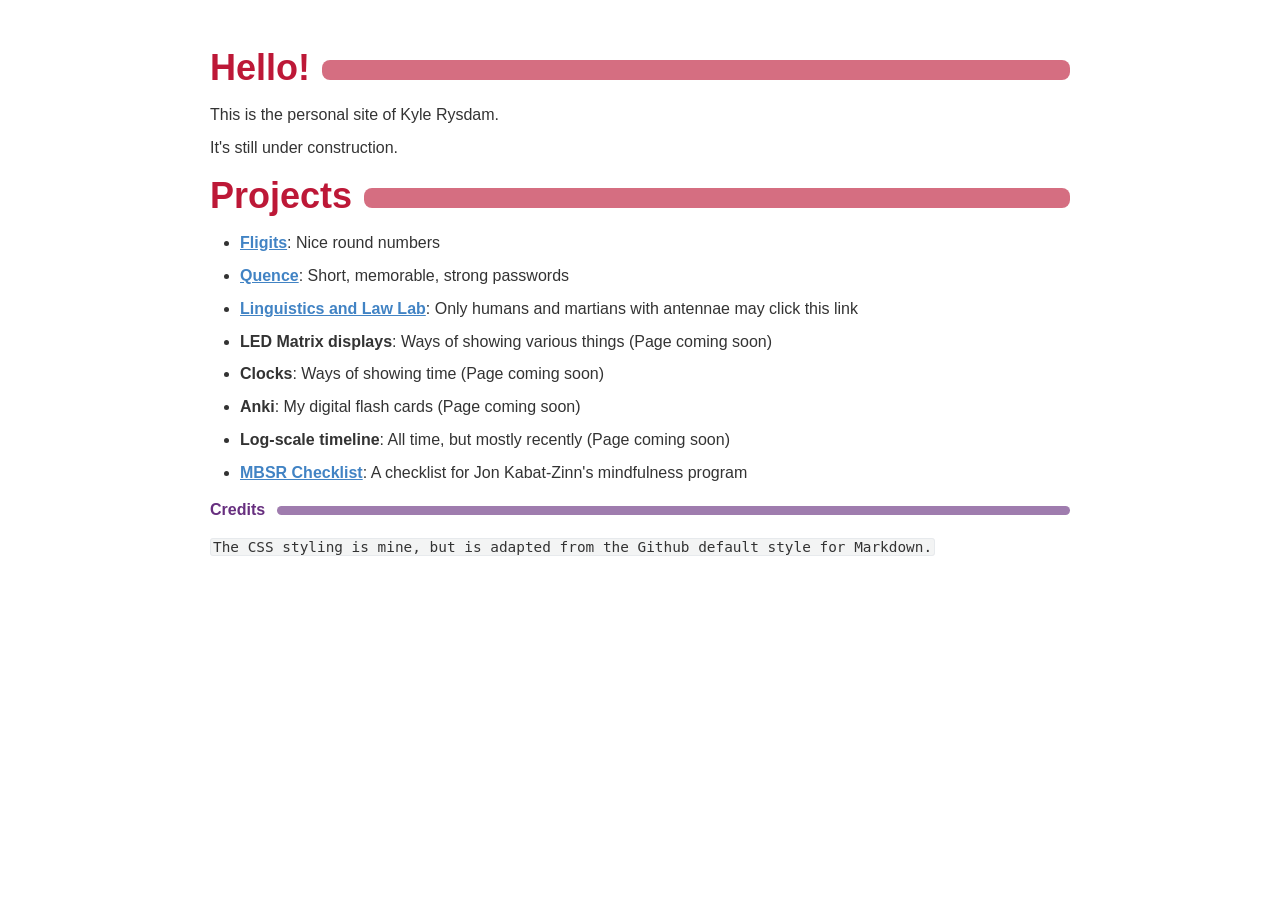
<file: index.html>
<!doctype html>
<html>

<head>
    <meta charset='UTF-8'>
    <meta name='viewport' content='width=device-width initial-scale=1'>

    <link rel="stylesheet" href="style.css">

    <title>Kyle Rysdam</title>
</head>

<body>
    <h1 id='hello'><span>Hello!</span></h1>
    <p><span>This is the personal site of Kyle Rysdam.</span></p>
    <p><span>It&#39;s still under construction.</span></p>
    <h1 id='projects'><span>Projects</span></h1>
    <ul>
        <li>
            <p><strong><a href="fligits/">Fligits</a></strong><span>: Nice round numbers</span></p>
        </li>
        <li>
            <p><strong><a href="https://github.com/krysdam/quence">Quence</a></strong><span>: Short, memorable,
                    strong passwords</span></p>
        </li>
        <li>
            <p><strong><a href="linglawlab/">Linguistics and Law Lab</a></strong><span>: Only humans and martians with
                    antennae may click this link</span></p>
        </li>
        <li>
            <p><strong><span>LED Matrix displays</span></strong><span>: Ways of showing various things (Page
                    coming soon)</span></p>
        </li>
        <li>
            <p><strong><span>Clocks</span></strong><span>: Ways of showing time (Page coming soon)</span></p>
        </li>
        <li>
            <p><strong><span>Anki</span></strong><span>: My digital flash cards (Page coming soon)</span></p>
        </li>
        <li>
            <p><strong><span>Log-scale timeline</span></strong><span>: All time, but mostly recently (Page
                    coming soon)</span></p>
        </li>
        <li>
            <p><strong><a href=" mbsr/">MBSR Checklist</a></strong><span>: A checklist for Jon
                    Kabat-Zinn&#39;s
                    mindfulness program</span></p>
        </li>
    </ul>
    <h6 id='credits'><span>Credits</span></h6>
    <p><code>The CSS styling is mine, but is adapted from the Github default style for Markdown.</code>
    </p>
</body>

</html>
</file>
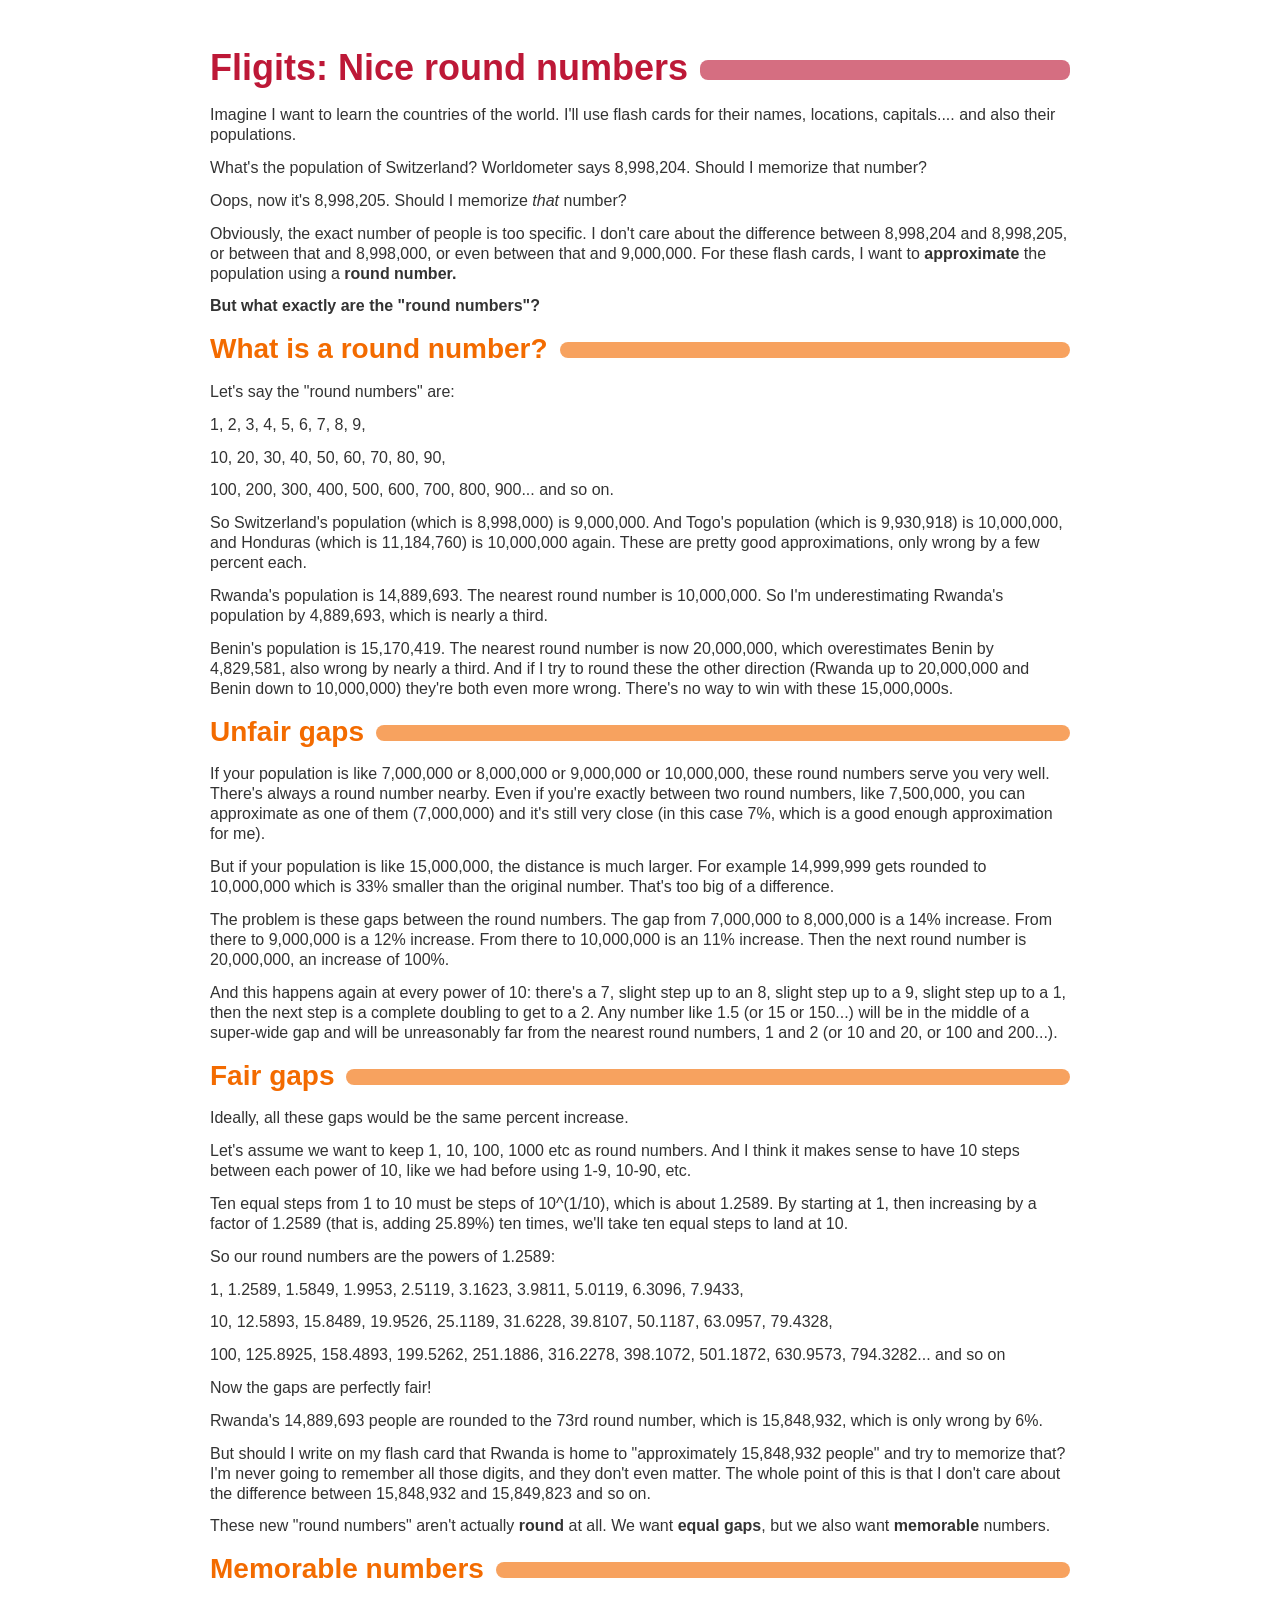
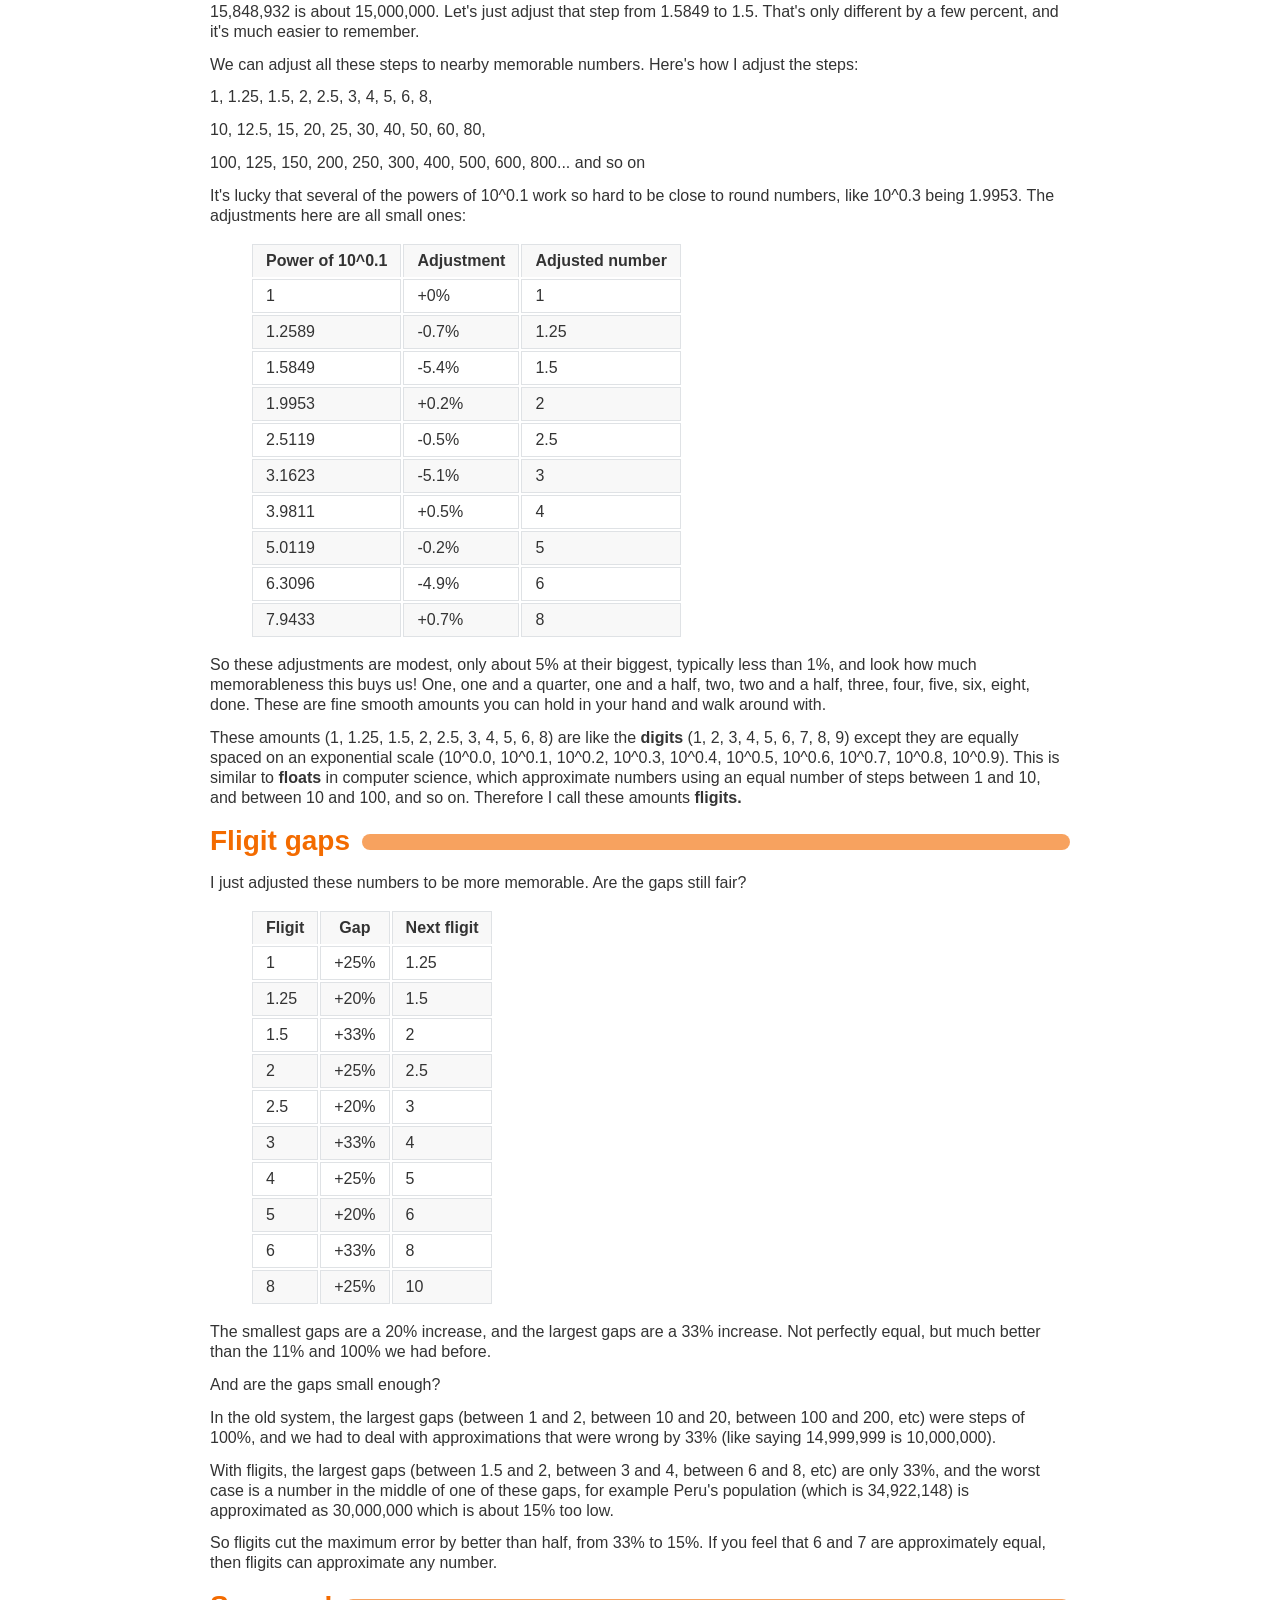
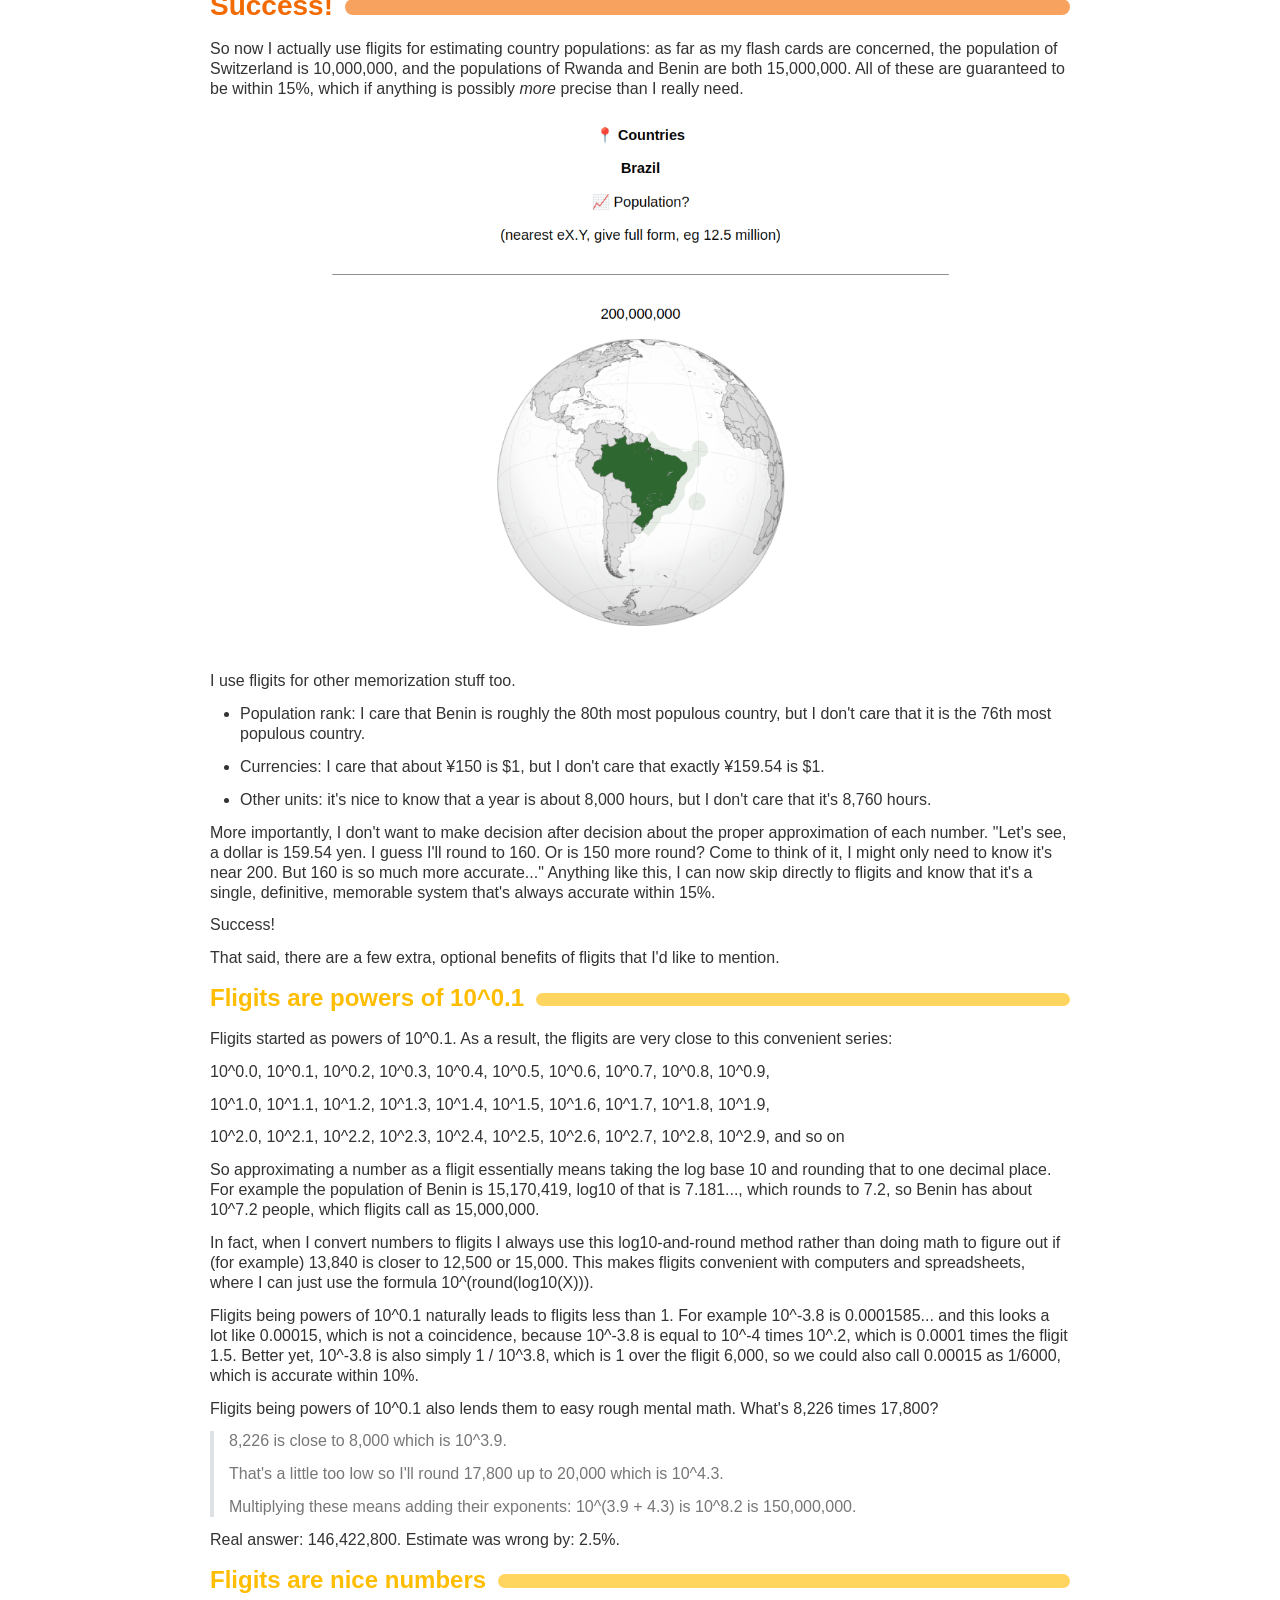
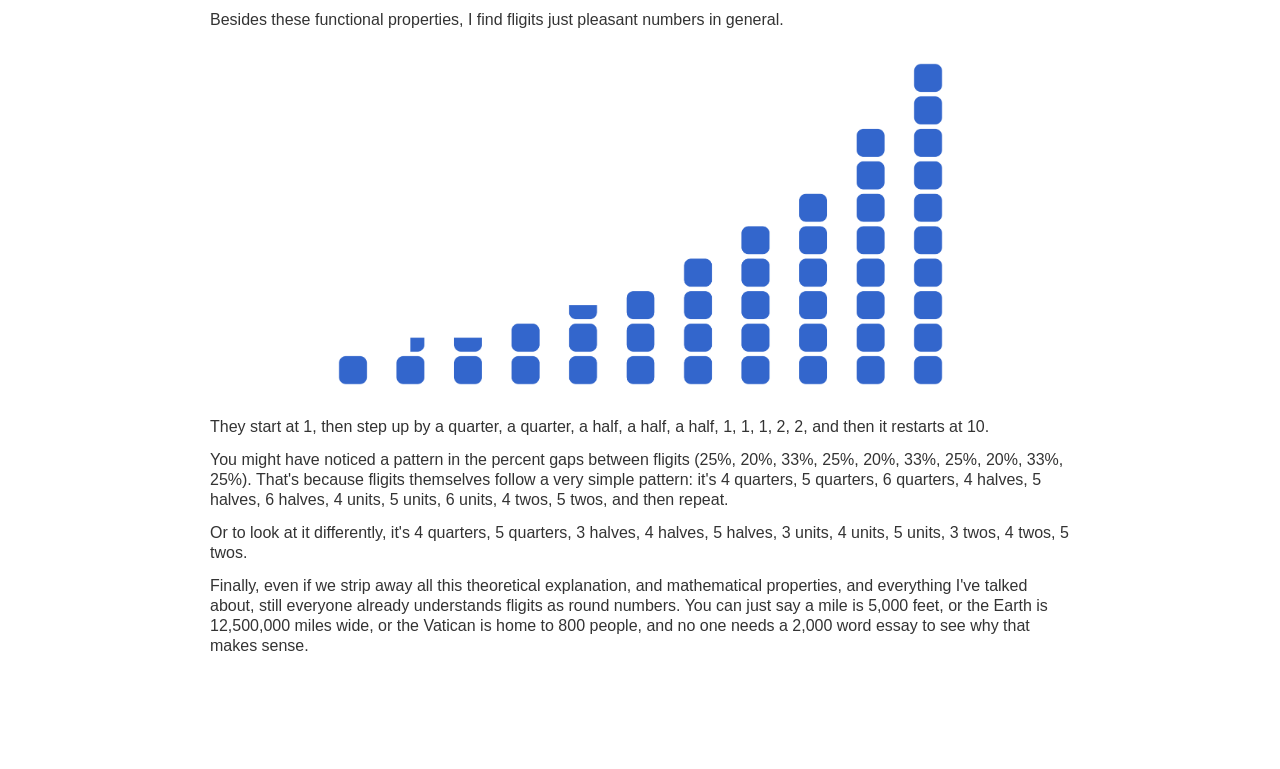
<file: fligits/index.html>
<!doctype html>
<html>

<head>
    <meta charset='UTF-8'>
    <meta name='viewport' content='width=device-width initial-scale=1'>

    <link rel="stylesheet" href="../style.css">

    <title>Fligits</title>
</head>

<body>
    <h1 id='fligits-nice-round-numbers'><span>Fligits: Nice round numbers</span></h1>
    <p><span>Imagine I want to learn the countries of the world. I&#39;ll use flash cards for their names,
            locations, capitals.... and also their populations.</span></p>
    <p><span>What&#39;s the population of Switzerland? Worldometer says 8,998,204. Should I memorize that
            number?</span></p>
    <p><span>Oops, now it&#39;s 8,998,205. Should I memorize </span><em><span>that</span></em><span>
            number?</span></p>
    <p><span>Obviously, the exact number of people is too specific. I don&#39;t care about the difference
            between 8,998,204 and 8,998,205, or between that and 8,998,000, or even between that and 9,000,000.
            For these flash cards, I want to </span><strong><span>approximate</span></strong><span> the
            population using a </span><strong><span>round number.</span></strong></p>
    <p><strong><span>But what exactly are the &quot;round numbers&quot;?</span></strong></p>
    <h2 id='what-is-a-round-number'><span>What is a round number?</span></h2>
    <p><span>Let&#39;s say the &quot;round numbers&quot; are:</span></p>
    <p><span>1, 2, 3, 4, 5, 6, 7, 8, 9,</span></p>
    <p><span>10, 20, 30, 40, 50, 60, 70, 80, 90,</span></p>
    <p><span>100, 200, 300, 400, 500, 600, 700, 800, 900... and so on.</span></p>
    <p><span>So Switzerland&#39;s population (which is 8,998,000) is 9,000,000. And Togo&#39;s population (which
            is 9,930,918) is 10,000,000, and Honduras (which is 11,184,760) is 10,000,000 again. These are
            pretty good approximations, only wrong by a few percent each.</span></p>
    <p><span>Rwanda&#39;s population is 14,889,693. The nearest round number is 10,000,000. So I&#39;m
            underestimating Rwanda&#39;s population by 4,889,693, which is nearly a third.</span></p>
    <p><span>Benin&#39;s population is 15,170,419. The nearest round number is now 20,000,000, which
            overestimates Benin by 4,829,581, also wrong by nearly a third. And if I try to round these the
            other direction (Rwanda up to 20,000,000 and Benin down to 10,000,000) they&#39;re both even more
            wrong. There&#39;s no way to win with these 15,000,000s.</span></p>
    <h2 id='unfair-gaps'><span>Unfair gaps</span></h2>
    <p><span>If your population is like 7,000,000 or 8,000,000 or 9,000,000 or 10,000,000, these round numbers
            serve you very well. There&#39;s always a round number nearby. Even if you&#39;re exactly between
            two round numbers, like 7,500,000, you can approximate as one of them (7,000,000) and it&#39;s still
            very close (in this case 7%, which is a good enough approximation for me).</span></p>
    <p><span>But if your population is like 15,000,000, the distance is much larger. For example 14,999,999 gets
            rounded to 10,000,000 which is 33% smaller than the original number. That&#39;s too big of a
            difference.</span></p>
    <p><span>The problem is these gaps between the round numbers. The gap from 7,000,000 to 8,000,000 is a 14%
            increase. From there to 9,000,000 is a 12% increase. From there to 10,000,000 is an 11% increase.
            Then the next round number is 20,000,000, an increase of 100%.</span></p>
    <p><span>And this happens again at every power of 10: there&#39;s a 7, slight step up to an 8, slight step
            up to a 9, slight step up to a 1, then the next step is a complete doubling to get to a 2. Any
            number like 1.5 (or 15 or 150...) will be in the middle of a super-wide gap and will be unreasonably
            far from the nearest round numbers, 1 and 2 (or 10 and 20, or 100 and 200...).</span></p>
    <h2 id='fair-gaps'><span>Fair gaps</span></h2>
    <p><span>Ideally, all these gaps would be the same percent increase.</span></p>
    <p><span>Let&#39;s assume we want to keep 1, 10, 100, 1000 etc as round numbers. And I think it makes sense
            to have 10 steps between each power of 10, like we had before using 1-9, 10-90, etc.</span></p>
    <p><span>Ten equal steps from 1 to 10 must be steps of 10^(1/10), which is about 1.2589. By starting at 1,
            then increasing by a factor of 1.2589 (that is, adding 25.89%) ten times, we&#39;ll take ten equal
            steps to land at 10.</span></p>
    <p><span>So our round numbers are the powers of 1.2589:</span></p>
    <p><span>1, 1.2589, 1.5849, 1.9953, 2.5119, 3.1623, 3.9811, 5.0119, 6.3096, 7.9433,</span></p>
    <p><span>10, 12.5893, 15.8489, 19.9526, 25.1189, 31.6228, 39.8107, 50.1187, 63.0957, 79.4328,</span></p>
    <p><span>100, 125.8925, 158.4893, 199.5262, 251.1886, 316.2278, 398.1072, 501.1872, 630.9573, 794.3282...
            and so on</span></p>
    <p><span>Now the gaps are perfectly fair!</span></p>
    <p><span>Rwanda&#39;s 14,889,693 people are rounded to the 73rd round number, which is 15,848,932, which is
            only wrong by 6%.</span></p>
    <p><span>But should I write on my flash card that Rwanda is home to &quot;approximately 15,848,932
            people&quot; and try to memorize that? I&#39;m never going to remember all those digits, and they
            don&#39;t even matter. The whole point of this is that I don&#39;t care about the difference between
            15,848,932 and 15,849,823 and so on.</span></p>
    <p><span>These new &quot;round numbers&quot; aren&#39;t actually
        </span><strong><span>round</span></strong><span> at all. We want </span><strong><span>equal
                gaps</span></strong><span>, but we also want
        </span><strong><span>memorable</span></strong><span> numbers.</span></p>
    <h2 id='memorable-numbers'><span>Memorable numbers</span></h2>
    <p><span>15,848,932 is about 15,000,000. Let&#39;s just adjust that step from 1.5849 to 1.5. That&#39;s only
            different by a few percent, and it&#39;s much easier to remember.</span></p>
    <p><span>We can adjust all these steps to nearby memorable numbers. Here&#39;s how I adjust the
            steps:</span></p>
    <p><span>1, 1.25, 1.5, 2, 2.5, 3, 4, 5, 6, 8,</span></p>
    <p><span>10, 12.5, 15, 20, 25, 30, 40, 50, 60, 80,</span></p>
    <p><span>100, 125, 150, 200, 250, 300, 400, 500, 600, 800... and so on</span></p>
    <p><span>It&#39;s lucky that several of the powers of 10^0.1 work so hard to be close to round numbers, like
            10^0.3 being 1.9953. The adjustments here are all small ones:</span></p>
    <figure class='table-figure'>
        <table>
            <thead>
                <tr>
                    <th><span>Power of 10^0.1</span></th>
                    <th><span>Adjustment</span></th>
                    <th><span>Adjusted number</span></th>
                </tr>
            </thead>
            <tbody>
                <tr>
                    <td><span>1</span></td>
                    <td><span>+0%</span></td>
                    <td><span>1</span></td>
                </tr>
                <tr>
                    <td><span>1.2589</span></td>
                    <td><span>-0.7%</span></td>
                    <td><span>1.25</span></td>
                </tr>
                <tr>
                    <td><span>1.5849</span></td>
                    <td><span>-5.4%</span></td>
                    <td><span>1.5</span></td>
                </tr>
                <tr>
                    <td><span>1.9953</span></td>
                    <td><span>+0.2%</span></td>
                    <td><span>2</span></td>
                </tr>
                <tr>
                    <td><span>2.5119</span></td>
                    <td><span>-0.5%</span></td>
                    <td><span>2.5</span></td>
                </tr>
                <tr>
                    <td><span>3.1623</span></td>
                    <td><span>-5.1%</span></td>
                    <td><span>3</span></td>
                </tr>
                <tr>
                    <td><span>3.9811</span></td>
                    <td><span>+0.5%</span></td>
                    <td><span>4</span></td>
                </tr>
                <tr>
                    <td><span>5.0119</span></td>
                    <td><span>-0.2%</span></td>
                    <td><span>5</span></td>
                </tr>
                <tr>
                    <td><span>6.3096</span></td>
                    <td><span>-4.9%</span></td>
                    <td><span>6</span></td>
                </tr>
                <tr>
                    <td><span>7.9433</span></td>
                    <td><span>+0.7%</span></td>
                    <td><span>8</span></td>
                </tr>
            </tbody>
        </table>
    </figure>
    <p><span>So these adjustments are modest, only about 5% at their biggest, typically less than 1%, and look
            how much memorableness this buys us! One, one and a quarter, one and a half, two, two and a half,
            three, four, five, six, eight, done. These are fine smooth amounts you can hold in your hand and
            walk around with.</span></p>
    <p><span>These amounts (1, 1.25, 1.5, 2, 2.5, 3, 4, 5, 6, 8) are like the
        </span><strong><span>digits</span></strong><span> (1, 2, 3, 4, 5, 6, 7, 8, 9) except they are equally
            spaced on an exponential scale (10^0.0, 10^0.1, 10^0.2, 10^0.3, 10^0.4, 10^0.5, 10^0.6, 10^0.7,
            10^0.8, 10^0.9). This is similar to </span><strong><span>floats</span></strong><span> in computer
            science, which approximate numbers using an equal number of steps between 1 and 10, and between 10
            and 100, and so on. Therefore I call these amounts </span><strong><span>fligits.</span></strong></p>
    <h2 id='fligit-gaps'><span>Fligit gaps</span></h2>
    <p><span>I just adjusted these numbers to be more memorable. Are the gaps still fair?</span></p>
    <figure class='table-figure'>
        <table>
            <thead>
                <tr>
                    <th><span>Fligit</span></th>
                    <th><span>Gap</span></th>
                    <th><span>Next fligit</span></th>
                </tr>
            </thead>
            <tbody>
                <tr>
                    <td><span>1</span></td>
                    <td><span>+25%</span></td>
                    <td><span>1.25</span></td>
                </tr>
                <tr>
                    <td><span>1.25</span></td>
                    <td><span>+20%</span></td>
                    <td><span>1.5</span></td>
                </tr>
                <tr>
                    <td><span>1.5</span></td>
                    <td><span>+33%</span></td>
                    <td><span>2</span></td>
                </tr>
                <tr>
                    <td><span>2</span></td>
                    <td><span>+25%</span></td>
                    <td><span>2.5</span></td>
                </tr>
                <tr>
                    <td><span>2.5</span></td>
                    <td><span>+20%</span></td>
                    <td><span>3</span></td>
                </tr>
                <tr>
                    <td><span>3</span></td>
                    <td><span>+33%</span></td>
                    <td><span>4</span></td>
                </tr>
                <tr>
                    <td><span>4</span></td>
                    <td><span>+25%</span></td>
                    <td><span>5</span></td>
                </tr>
                <tr>
                    <td><span>5</span></td>
                    <td><span>+20%</span></td>
                    <td><span>6</span></td>
                </tr>
                <tr>
                    <td><span>6</span></td>
                    <td><span>+33%</span></td>
                    <td><span>8</span></td>
                </tr>
                <tr>
                    <td><span>8</span></td>
                    <td><span>+25%</span></td>
                    <td><span>10</span></td>
                </tr>
            </tbody>
        </table>
    </figure>
    <p><span>The smallest gaps are a 20% increase, and the largest gaps are a 33% increase. Not perfectly equal,
            but much better than the 11% and 100% we had before.</span></p>
    <p><span>And are the gaps small enough?</span></p>
    <p><span>In the old system, the largest gaps (between 1 and 2, between 10 and 20, between 100 and 200, etc)
            were steps of 100%, and we had to deal with approximations that were wrong by 33% (like saying
            14,999,999 is 10,000,000).</span></p>
    <p><span>With fligits, the largest gaps (between 1.5 and 2, between 3 and 4, between 6 and 8, etc) are only
            33%, and the worst case is a number in the middle of one of these gaps, for example Peru&#39;s
            population (which is 34,922,148) is approximated as 30,000,000 which is about 15% too low.</span>
    </p>
    <p><span>So fligits cut the maximum error by better than half, from 33% to 15%. If you feel that 6 and 7 are
            approximately equal, then fligits can approximate any number.</span></p>
    <h2 id='success'><span>Success!</span></h2>
    <p><span>So now I actually use fligits for estimating country populations: as far as my flash cards are
            concerned, the population of Switzerland is 10,000,000, and the populations of Rwanda and Benin are
            both 15,000,000. All of these are guaranteed to be within 15%, which if anything is possibly
        </span><em><span>more</span></em><span> precise than I really need.</span></p>
    <p><img src="anki-card-with-fligit.png"
            alt="An Anki flash card showing that Brazil has a population of 200,000,000." /></p>
    <p><span>I use fligits for other memorization stuff too.</span></p>
    <ul>
        <li>
            <p><span>Population rank: I care that Benin is roughly the 80th most populous country, but I
                    don&#39;t care that it is the 76th most populous country.</span></p>
        </li>
        <li>
            <p><span>Currencies: I care that about ¥150 is $1, but I don&#39;t care that exactly ¥159.54 is
                    $1.</span></p>
        </li>
        <li>
            <p><span>Other units: it&#39;s nice to know that a year is about 8,000 hours, but I don&#39;t care
                    that it&#39;s 8,760 hours.</span></p>
        </li>
    </ul>
    <p><span>More importantly, I don&#39;t want to make decision after decision about the proper approximation
            of each number. &quot;Let&#39;s see, a dollar is 159.54 yen. I guess I&#39;ll round to 160. Or is
            150 more round? Come to think of it, I might only need to know it&#39;s near 200. But 160 is so much
            more accurate...&quot; Anything like this, I can now skip directly to fligits and know that it&#39;s
            a single, definitive, memorable system that&#39;s always accurate within 15%.</span></p>
    <p><span>Success!</span></p>
    <p><span>That said, there are a few extra, optional benefits of fligits that I&#39;d like to mention.</span>
    </p>
    <h3 id='fligits-are-powers-of-10^01'><span>Fligits are powers of 10^0.1</span></h3>
    <p><span>Fligits started as powers of 10^0.1. As a result, the fligits are very close to this convenient
            series:</span></p>
    <p><span>10^0.0, 10^0.1, 10^0.2, 10^0.3, 10^0.4, 10^0.5, 10^0.6, 10^0.7, 10^0.8, 10^0.9,</span></p>
    <p><span>10^1.0, 10^1.1, 10^1.2, 10^1.3, 10^1.4, 10^1.5, 10^1.6, 10^1.7, 10^1.8, 10^1.9,</span></p>
    <p><span>10^2.0, 10^2.1, 10^2.2, 10^2.3, 10^2.4, 10^2.5, 10^2.6, 10^2.7, 10^2.8, 10^2.9, and so on</span>
    </p>
    <p><span>So approximating a number as a fligit essentially means taking the log base 10 and rounding that to
            one decimal place. For example the population of Benin is 15,170,419, log10 of that is 7.181...,
            which rounds to 7.2, so Benin has about 10^7.2 people, which fligits call as 15,000,000.</span></p>
    <p><span>In fact, when I convert numbers to fligits I always use this log10-and-round method rather than
            doing math to figure out if (for example) 13,840 is closer to 12,500 or 15,000. This makes fligits
            convenient with computers and spreadsheets, where I can just use the formula
            10^(round(log10(X))).</span></p>
    <p><span>Fligits being powers of 10^0.1 naturally leads to fligits less than 1. For example 10^-3.8 is
            0.0001585... and this looks a lot like 0.00015, which is not a coincidence, because 10^-3.8 is equal
            to 10^-4 times 10^.2, which is 0.0001 times the fligit 1.5. Better yet, 10^-3.8 is also simply 1 /
            10^3.8, which is 1 over the fligit 6,000, so we could also call 0.00015 as 1/6000, which is accurate
            within 10%.</span></p>
    <p><span>Fligits being powers of 10^0.1 also lends them to easy rough mental math. What&#39;s 8,226 times
            17,800?</span></p>
    <blockquote>
        <p><span>8,226 is close to 8,000 which is 10^3.9.</span></p>
        <p><span>That&#39;s a little too low so I&#39;ll round 17,800 up to 20,000 which is 10^4.3.</span></p>
        <p><span>Multiplying these means adding their exponents: 10^(3.9 + 4.3) is 10^8.2 is 150,000,000.</span>
        </p>
    </blockquote>
    <p><span>Real answer: 146,422,800. Estimate was wrong by: 2.5%.</span></p>
    <h3 id='fligits-are-nice-numbers'><span>Fligits are nice numbers</span></h3>
    <p><span>Besides these functional properties, I find fligits just pleasant numbers in general.</span></p>
    <p><img src="fligit-graph.png"
            alt="A bar graph of the fligits 1 through 10, each fligit divided into unit blocks, showing a nice sloped progression." />
    </p>
    <p><span>They start at 1, then step up by a quarter, a quarter, a half, a half, a half, 1, 1, 1, 2, 2, and
            then it restarts at 10.</span></p>
    <p><span>You might have noticed a pattern in the percent gaps between fligits (25%, 20%, 33%, 25%, 20%, 33%,
            25%, 20%, 33%, 25%). That&#39;s because fligits themselves follow a very simple pattern: it&#39;s 4
            quarters, 5 quarters, 6 quarters, 4 halves, 5 halves, 6 halves, 4 units, 5 units, 6 units, 4 twos, 5
            twos, and then repeat.</span></p>
    <p><span>Or to look at it differently, it&#39;s 4 quarters, 5 quarters, 3 halves, 4 halves, 5 halves, 3
            units, 4 units, 5 units, 3 twos, 4 twos, 5 twos.</span></p>
    <p><span>Finally, even if we strip away all this theoretical explanation, and mathematical properties, and
            everything I&#39;ve talked about, still everyone already understands fligits as round numbers. You
            can just say a mile is 5,000 feet, or the Earth is 12,500,000 miles wide, or the Vatican is home to
            800 people, and no one needs a 2,000 word essay to see why that makes sense.</span></p>
</body>

</html>
</file>
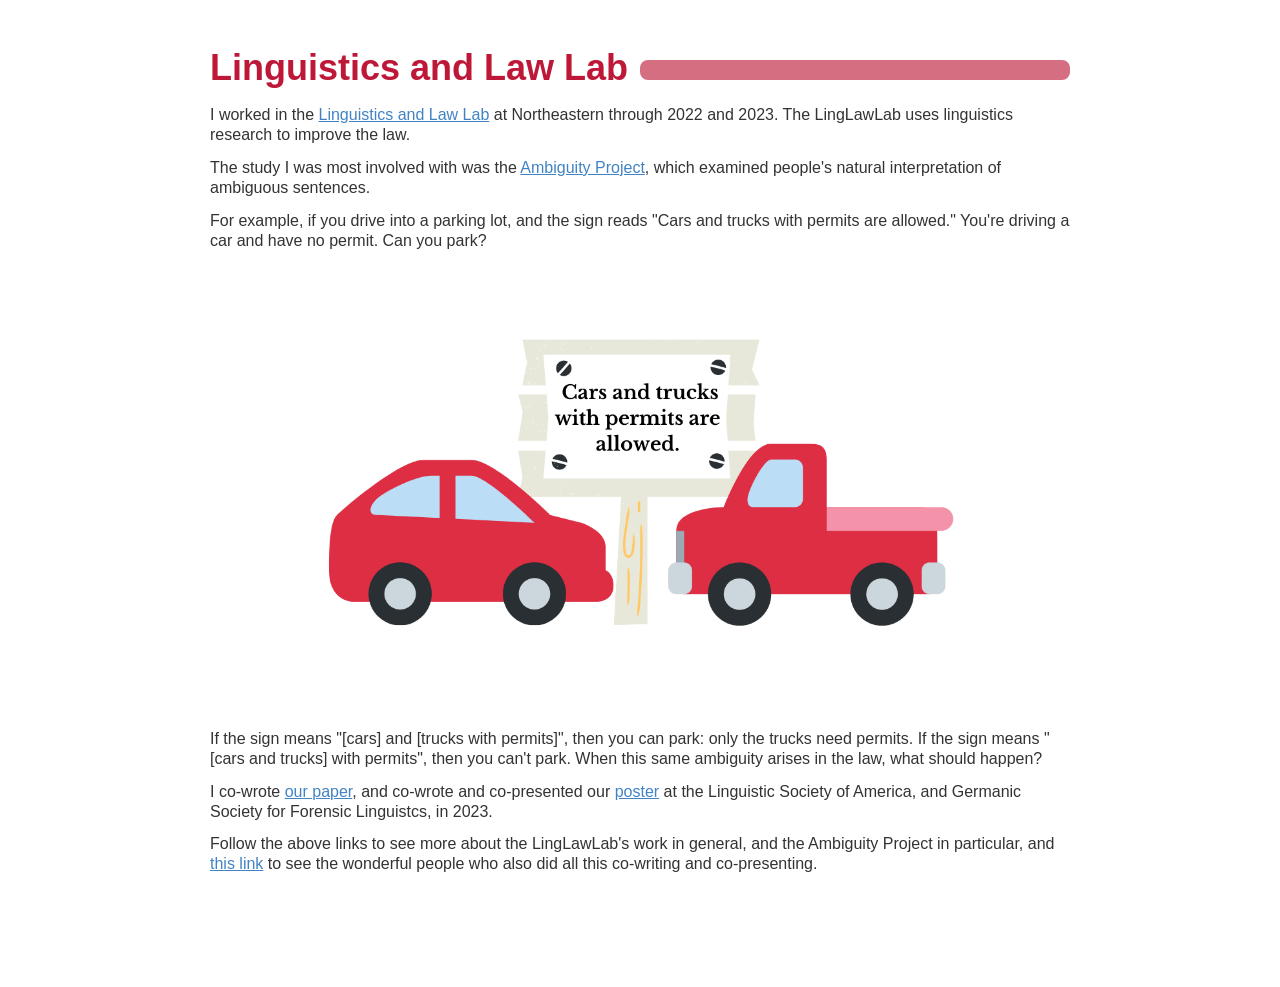
<file: linglawlab/index.html>
<!doctype html>
<html>

<head>
    <meta charset='UTF-8'>
    <meta name='viewport' content='width=device-width initial-scale=1'>

    <link rel="stylesheet" href="../style.css">

    <title>LingLawLab</title>
</head>

<body>
    <h1 id='linglawlab'><span>Linguistics and Law Lab</span></h1>
    <p><span>I worked in the <a href="https://lingandlaw.northeastern.edu/">Linguistics and Law Lab</a> at Northeastern
            through 2022 and 2023. The LingLawLab uses
            linguistics research to improve the law.</span></p>

    <p><span>The study I was most involved with was the <a
                href="https://lingandlaw.northeastern.edu/2023/04/17/ambiguity-project/">Ambiguity Project</a>, which
            examined people's natural interpretation of ambiguous sentences.</span></p>

    <p><span>For example, if you drive into a parking lot, and the sign reads "Cars and trucks with permits are
            allowed." You're driving a car and have no permit. Can you park?</span></p>

    <p><img src="ambiguity-parking.png"
            alt="A parking sign says 'Cars and trucks with permits are allowed.' A car and a truck are beside it." />
    </p>

    <p><span>If the sign means "[cars] and [trucks with permits]", then you can park: only the trucks need permits. If
            the sign means "[cars and trucks] with permits", then you can't park. When this same ambiguity arises in the
            law, what should happen?</span></p>

    <p><span>I co-wrote <a href="Randall-Solan-2023.pdf" download>our paper</a>, and co-wrote and co-presented our <a
                href="2023-PLC47-Ambiguity.pdf">poster</a> at the Linguistic Society of America, and Germanic Society
            for Forensic Linguistcs, in 2023.</span></p>

    <p><span>Follow the above links to see more about the LingLawLab's work in general, and the Ambiguity Project in
            particular, and
            <a href="https://lingandlaw.northeastern.edu/our-team/">this link</a> to see the wonderful people who also
            did all this co-writing and co-presenting.</span></p>

</body>

</html>
</file>
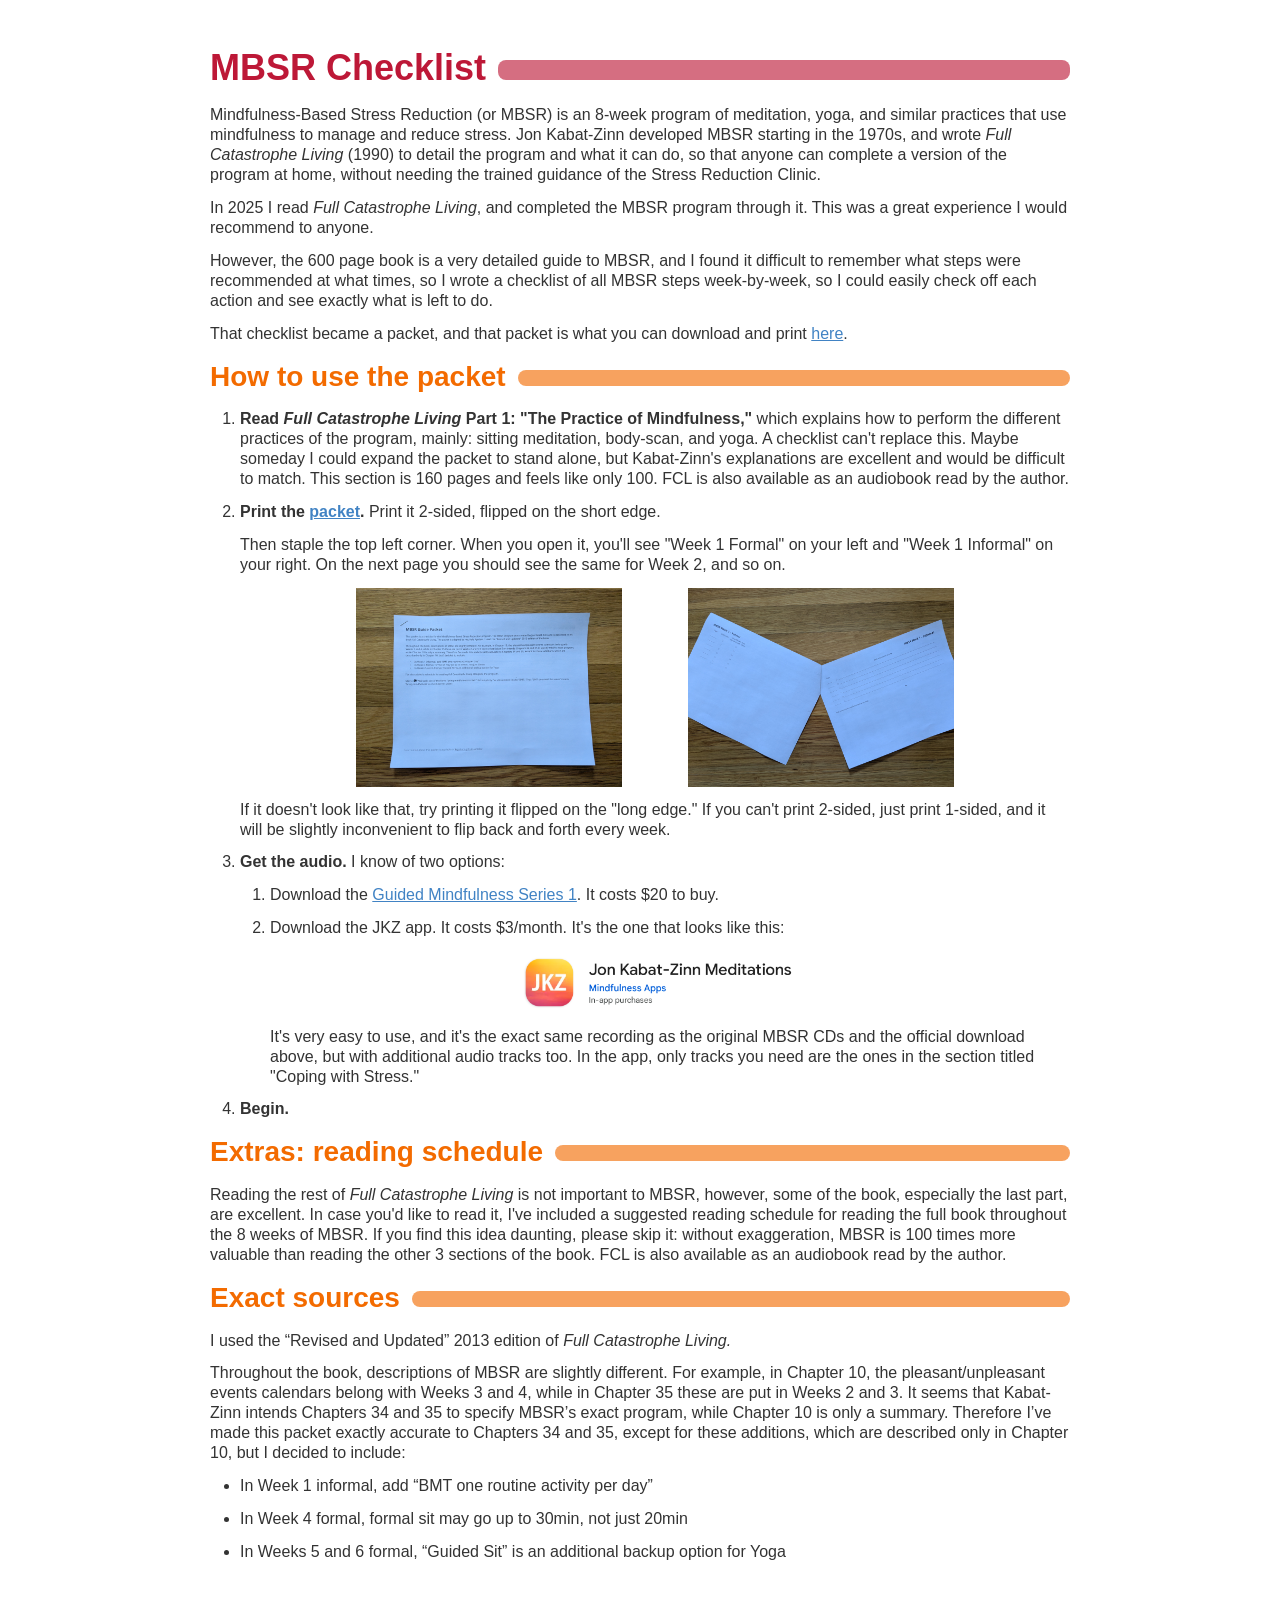
<file: mbsr/index.html>
<!doctype html>
<html>

<head>
    <meta charset='UTF-8'>
    <meta name='viewport' content='width=device-width initial-scale=1'>

    <link rel="stylesheet" href="../style.css">

    <title>MBSR Checklist</title>
</head>

<body>
    <h1 id='mbsr-guide-packet'><span>MBSR Checklist</span></h1>
    <p><span>Mindfulness-Based Stress Reduction (or MBSR) is an 8-week program of meditation, yoga, and similar
            practices that use mindfulness to manage and reduce stress. Jon Kabat-Zinn developed MBSR starting
            in the 1970s, and wrote </span><em><span>Full Catastrophe Living</span></em><span> (1990) to detail
            the program and what it can do, so that anyone can complete a version of the program at home,
            without needing the trained guidance of the Stress Reduction Clinic.</span></p>
    <p><span>In 2025 I read </span><em><span>Full Catastrophe Living</span></em><span>, and completed the MBSR
            program through it. This was a great experience I would recommend to anyone.</span></p>
    <p><span>However, the 600 page book is a very detailed guide to MBSR, and I found it difficult to remember
            what steps were recommended at what times, so I wrote a checklist of all MBSR steps week-by-week, so
            I could easily check off each action and see exactly what is left to do.</span></p>
    <p><span>That checklist became a packet, and that packet is what you can download and print <a
                href="mbsr-packet.pdf" download>here</a>.</span></p>
    <h2 id='how-to-use-the-packet'><span>How to use the packet</span></h2>
    <ol>
        <li>
            <p><strong><span>Read </span><em><span>Full Catastrophe Living</span></em><span> Part 1: &quot;The
                        Practice of Mindfulness,&quot;</span></strong><span> which explains how to perform the
                    different practices of the program, mainly: sitting meditation, body-scan, and yoga. A
                    checklist can&#39;t replace this. Maybe someday I could expand the packet to stand alone,
                    but Kabat-Zinn&#39;s explanations are excellent and would be difficult to match. This
                    section is 160 pages and feels like only 100. FCL is also available as an audiobook read by
                    the author.</span></p>
        </li>
        <li>
            <p><strong><span>Print the <a href="mbsr-packet.pdf" download>packet</a>.</span></strong><span>
                    Print it
                    2-sided, flipped on the short
                    edge.</span></p>

            <p><span>
                    Then staple the top left corner. When you open it, you&#39;ll see &quot;Week 1
                    Formal&quot; on your left and &quot;Week 1 Informal&quot; on your right. On the next page you should
                    see the same for Week 2, and so on.</span></p>

            <div class="image-case">
                <img src="packet-front.jpg"
                    alt="A printed MBSR packet, in landscape orientation. The staple is at the top left corner, above the title.">

                <img src="packet-open.jpg"
                    alt="A printed MBSR packet, open to the first page. Week 1 Formal is at the left, and Week 1 Informal is at the right.">
            </div>

            <p><span>
                    If it
                    doesn&#39;t look like that, try printing it flipped on the &quot;long edge.&quot; If you
                    can&#39;t print 2-sided, just print 1-sided, and it will be slightly inconvenient to flip
                    back and forth every week.</span></p>
        </li>

        <li>
            <p><strong>Get the audio.</strong> I know of two options:</p>
            <ol>
                <li>
                    <p>Download the <a href="https://www.betterlisten.com/pages/jonkabatzinnseries123">Guided
                            Mindfulness Series 1</a>. It costs $20 to buy.</p>
                </li>

                <li>
                    <p>Download the JKZ app. It costs $3/month. It's the one that looks like this:</p>
                    <p>
                        <img src="jkz-app.png"
                            alt="The Jon Kabat-Zinn Meditations app has an orange icon with JKZ written on it."
                            style="width: 40%">
                    </p>
                    <p>It's very easy to use, and it's the exact same recording as the original MBSR CDs and the
                        official download above, but with additional audio tracks too. In the app, only tracks you need
                        are the ones in the section titled "Coping with Stress."</p>
                </li>
            </ol>
        </li>

        <li>
            <p><strong><span>Begin.</span></strong></p>
        </li>
    </ol>
    <h2 id='extras-reading-schedule'><span>Extras: reading schedule</span></h2>
    <p><span>Reading the rest of </span><em><span>Full Catastrophe Living</span></em><span> is not important to
            MBSR, however, some of the book, especially the last part, are excellent. In case you&#39;d like to
            read it, I&#39;ve included a suggested reading schedule for reading the full book throughout the 8
            weeks of MBSR. If you find this idea daunting, please skip it: without exaggeration, MBSR is 100
            times more valuable than reading the other 3 sections of the book. FCL is also available as an
            audiobook read by the author.</span></p>
    <h2 id='exact-sources'><span>Exact sources</span></h2>
    <p><span>I used the “Revised and Updated” 2013 edition of </span><em><span>Full Catastrophe
                Living.</span></em></p>
    <p><span>Throughout the book, descriptions of MBSR are slightly different. For example, in Chapter 10, the
            pleasant/unpleasant events calendars belong with Weeks 3 and 4, while in Chapter 35 these are put in
            Weeks 2 and 3. It seems that Kabat-Zinn intends Chapters 34 and 35 to specify MBSR’s exact program,
            while Chapter 10 is only a summary. Therefore I’ve made this packet exactly accurate to Chapters 34
            and 35, except for these additions, which are described only in Chapter 10, but I decided to
            include:</span></p>
    <ul>
        <li>
            <p><span>In Week 1 informal, add “BMT one routine activity per day”</span></p>
        </li>
        <li>
            <p><span>In Week 4 formal, formal sit may go up to 30min, not just 20min</span></p>
        </li>
        <li>
            <p><span>In Weeks 5 and 6 formal, “Guided Sit” is an additional backup option for Yoga</span></p>
        </li>
    </ul>
</body>

</html>
</file>
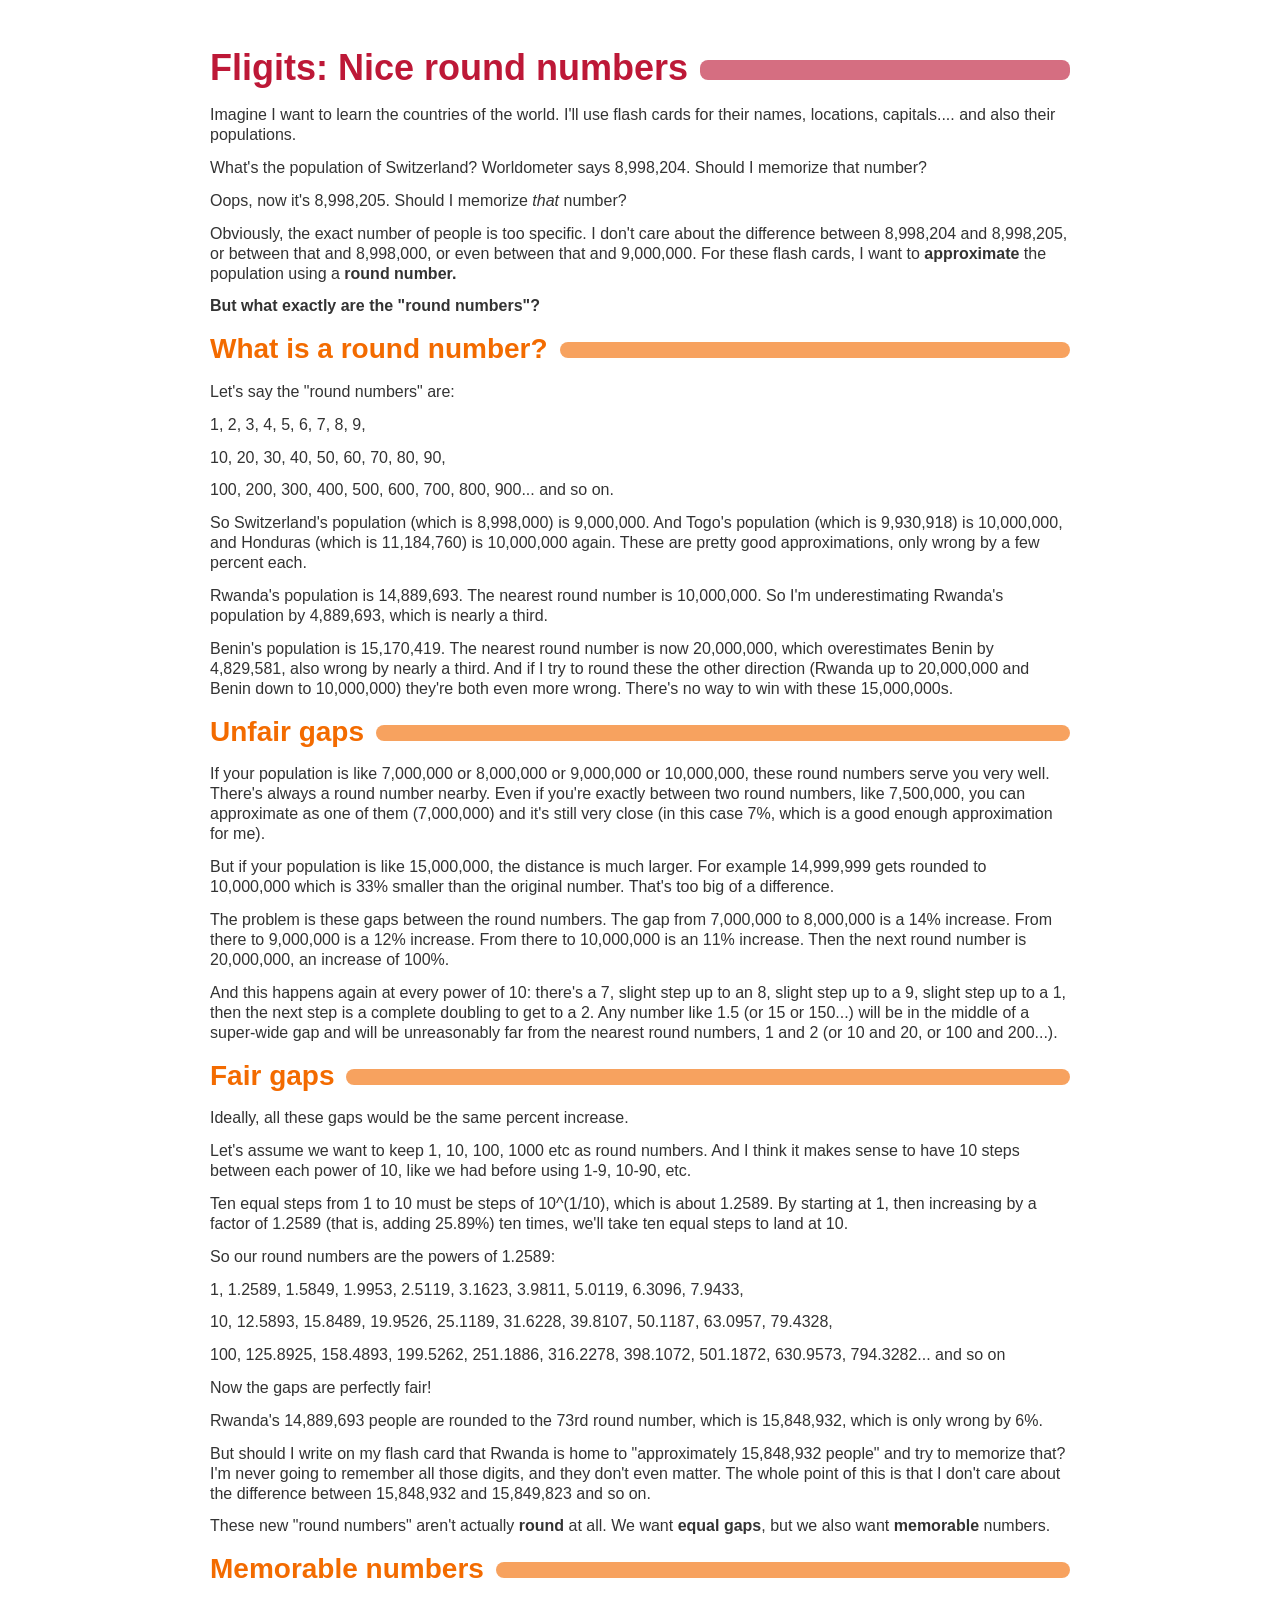
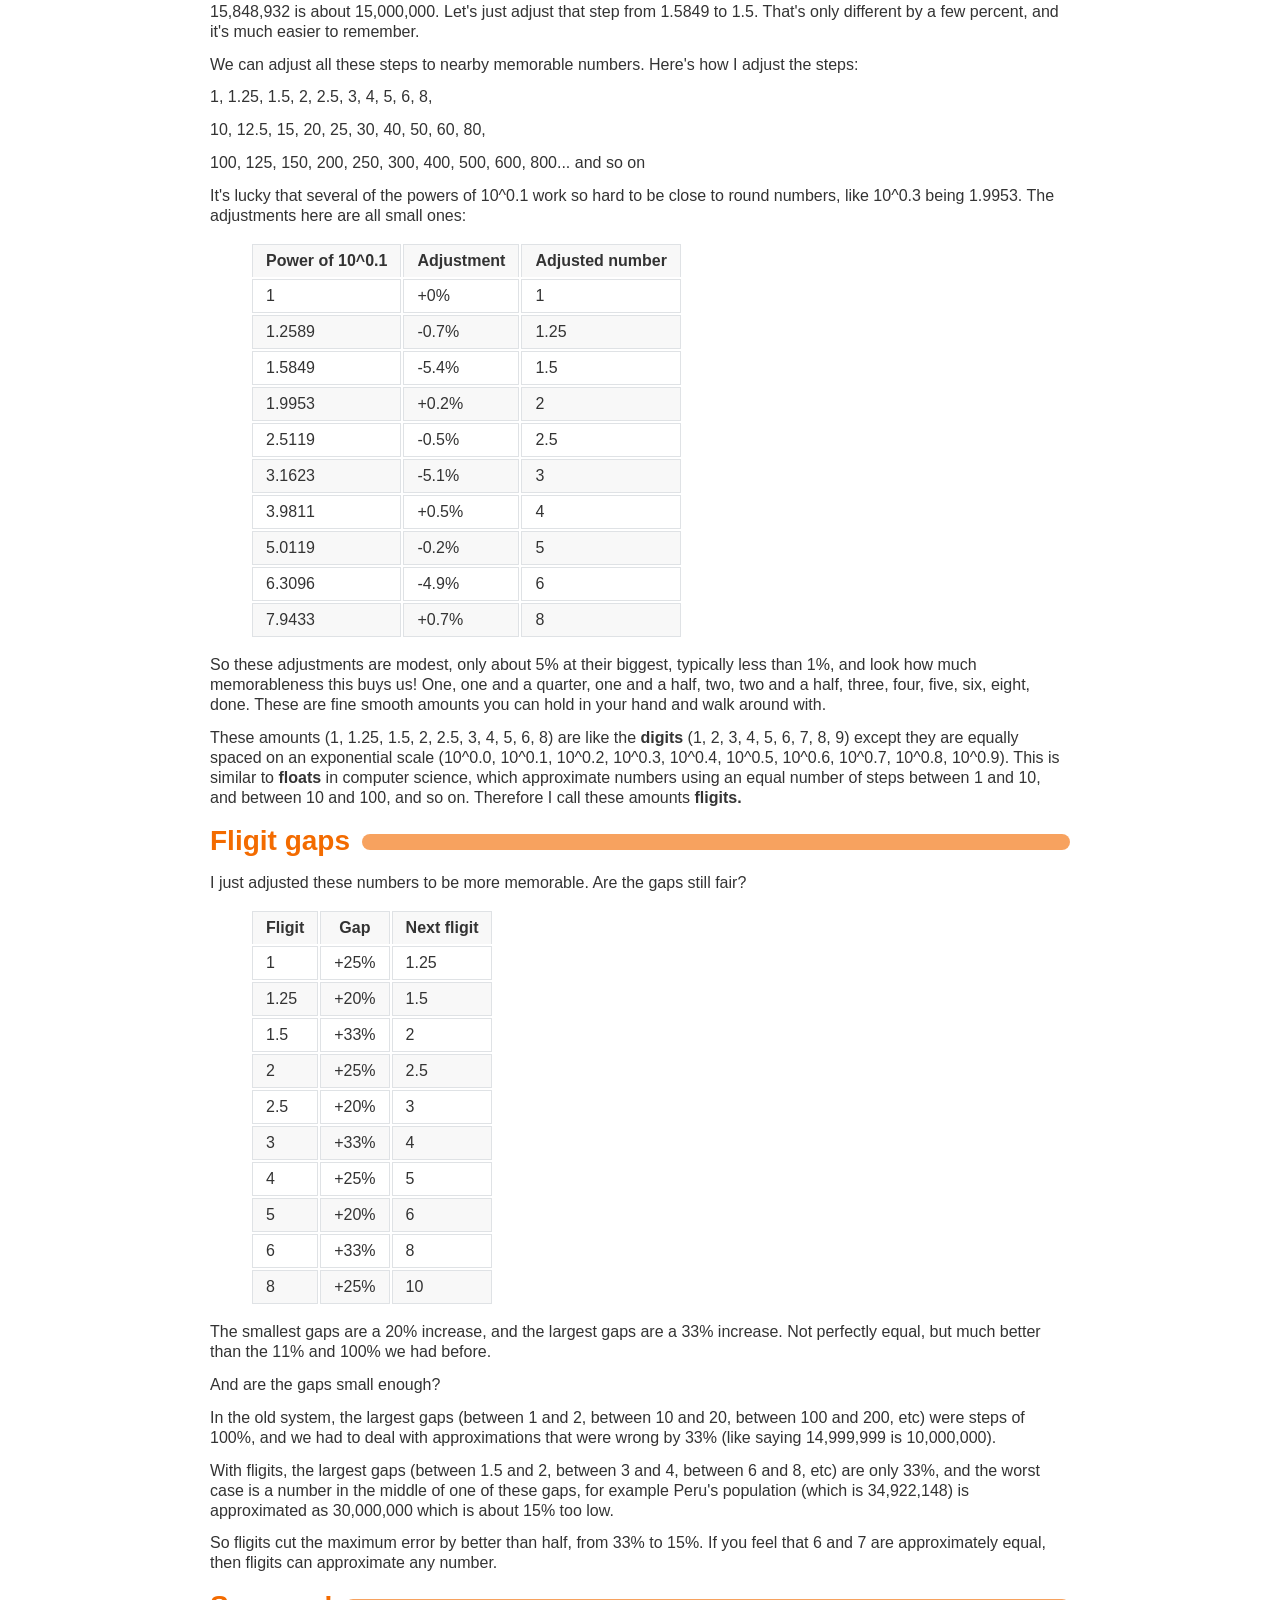
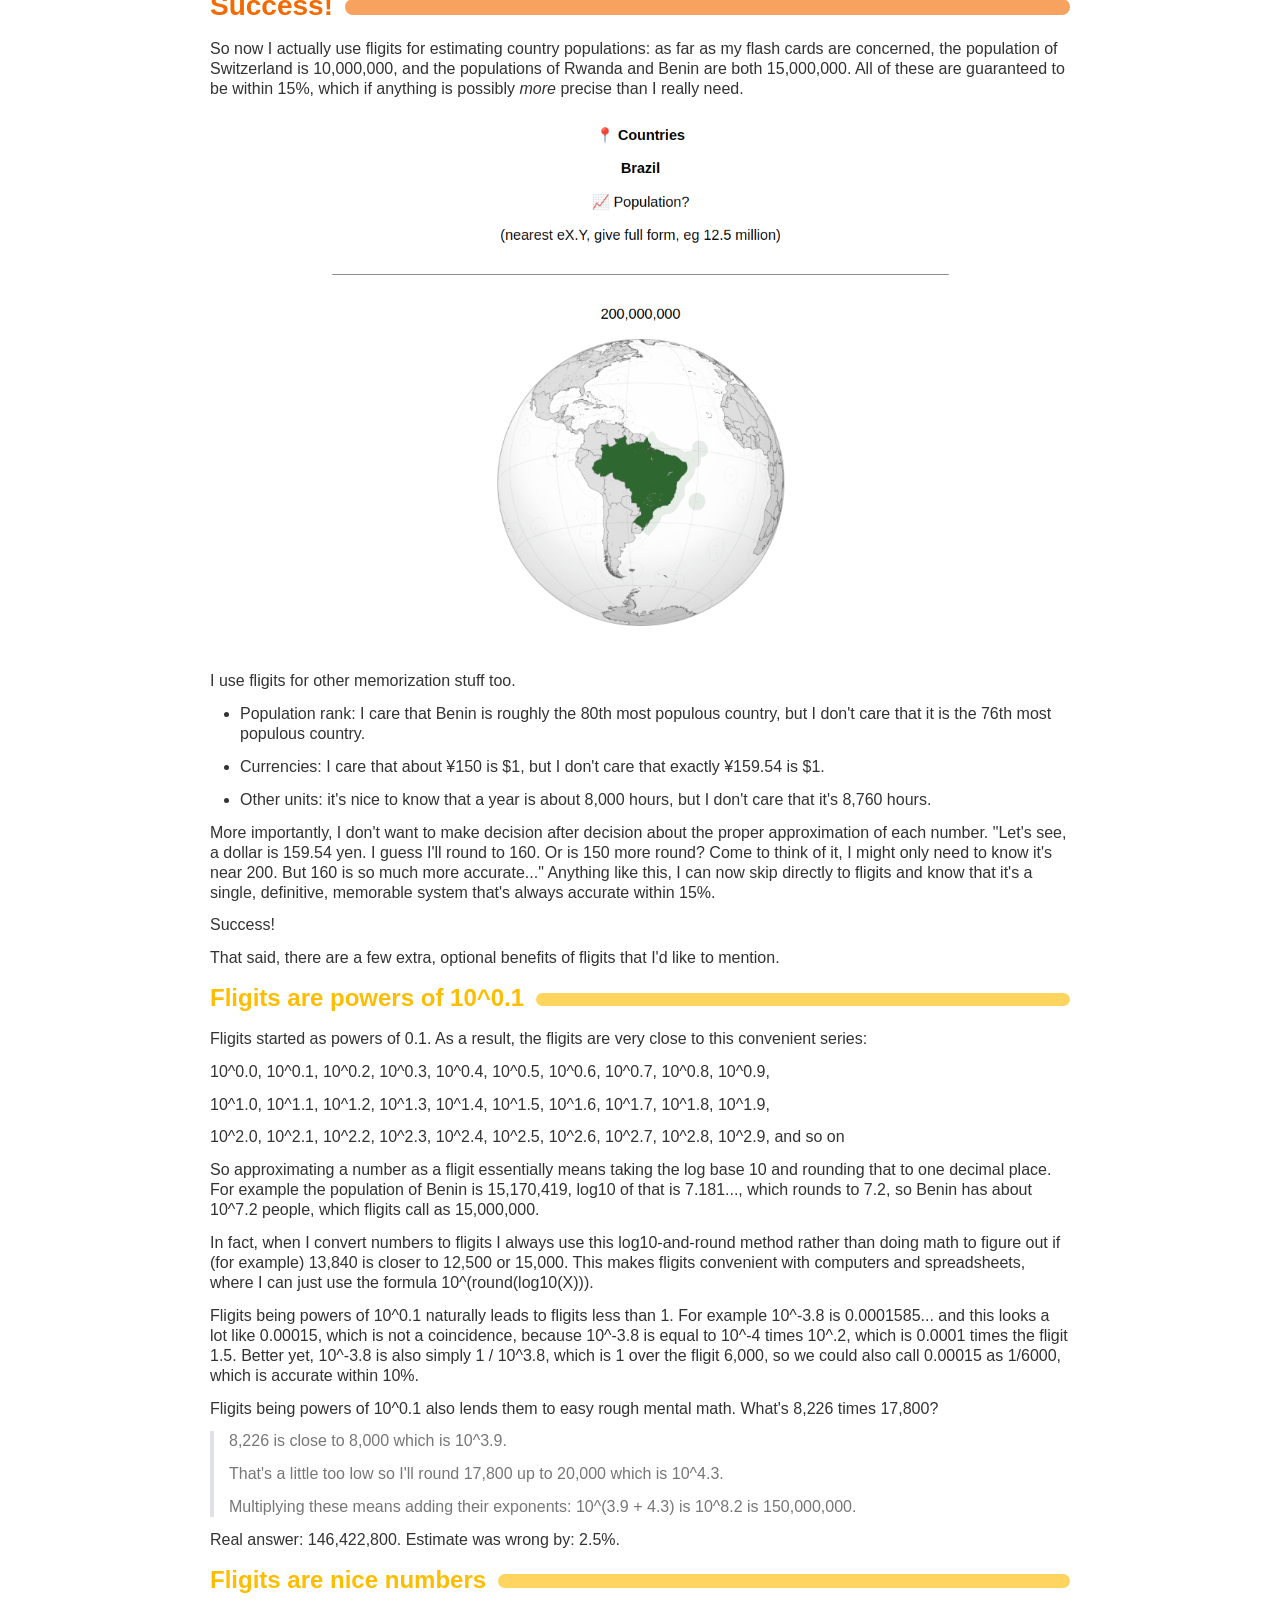
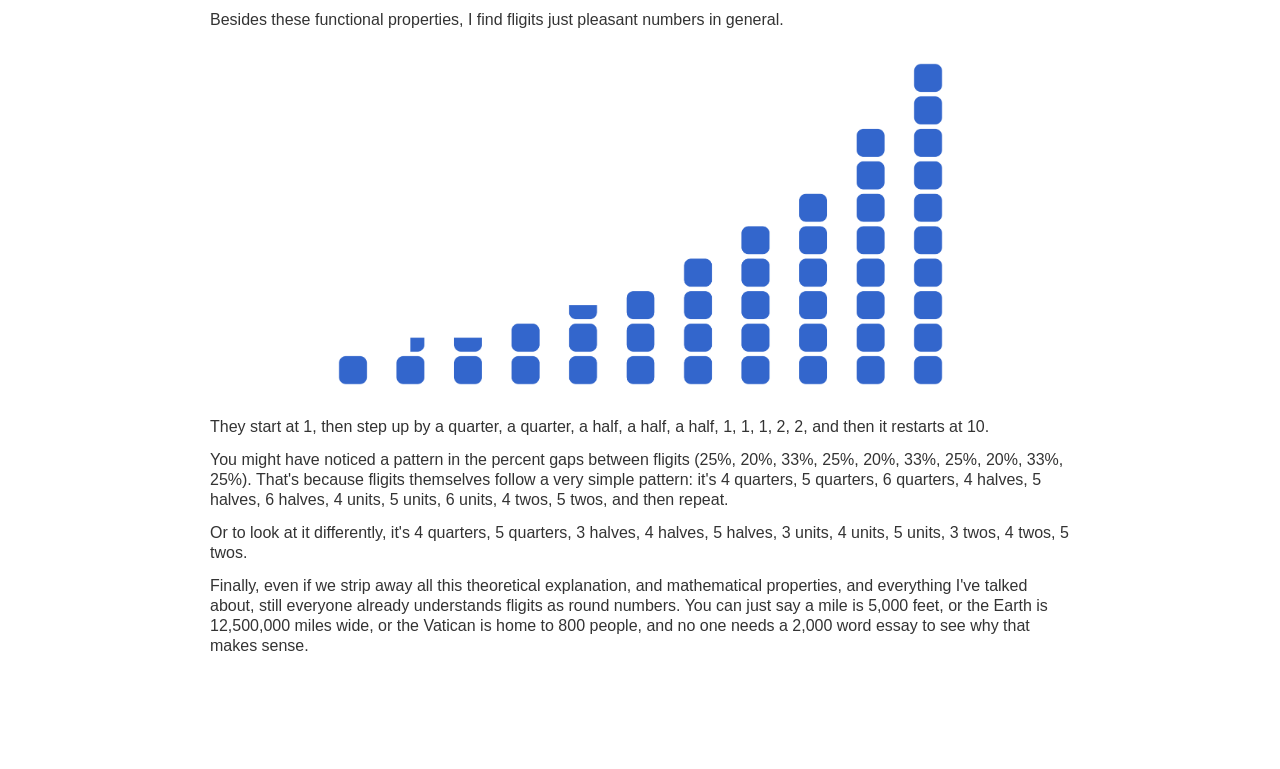
<file: fligits/fligits.html>
<!doctype html>
<html>

<head>
    <meta charset='UTF-8'>
    <meta name='viewport' content='width=device-width initial-scale=1'>

    <link rel="stylesheet" href="../style.css">

    <title>fligits</title>
</head>

<body class='typora-export'>
    <div class='typora-export-content'>
        <div id='write' class=''>
            <h1 id='fligits-nice-round-numbers'><span>Fligits: Nice round numbers</span></h1>
            <p><span>Imagine I want to learn the countries of the world. I&#39;ll use flash cards for their names,
                    locations, capitals.... and also their populations.</span></p>
            <p><span>What&#39;s the population of Switzerland? Worldometer says 8,998,204. Should I memorize that
                    number?</span></p>
            <p><span>Oops, now it&#39;s 8,998,205. Should I memorize </span><em><span>that</span></em><span>
                    number?</span></p>
            <p><span>Obviously, the exact number of people is too specific. I don&#39;t care about the difference
                    between 8,998,204 and 8,998,205, or between that and 8,998,000, or even between that and 9,000,000.
                    For these flash cards, I want to </span><strong><span>approximate</span></strong><span> the
                    population using a </span><strong><span>round number.</span></strong></p>
            <p><strong><span>But what exactly are the &quot;round numbers&quot;?</span></strong></p>
            <h2 id='what-is-a-round-number'><span>What is a round number?</span></h2>
            <p><span>Let&#39;s say the &quot;round numbers&quot; are:</span></p>
            <p><span>1, 2, 3, 4, 5, 6, 7, 8, 9,</span></p>
            <p><span>10, 20, 30, 40, 50, 60, 70, 80, 90,</span></p>
            <p><span>100, 200, 300, 400, 500, 600, 700, 800, 900... and so on.</span></p>
            <p><span>So Switzerland&#39;s population (which is 8,998,000) is 9,000,000. And Togo&#39;s population (which
                    is 9,930,918) is 10,000,000, and Honduras (which is 11,184,760) is 10,000,000 again. These are
                    pretty good approximations, only wrong by a few percent each.</span></p>
            <p><span>Rwanda&#39;s population is 14,889,693. The nearest round number is 10,000,000. So I&#39;m
                    underestimating Rwanda&#39;s population by 4,889,693, which is nearly a third.</span></p>
            <p><span>Benin&#39;s population is 15,170,419. The nearest round number is now 20,000,000, which
                    overestimates Benin by 4,829,581, also wrong by nearly a third. And if I try to round these the
                    other direction (Rwanda up to 20,000,000 and Benin down to 10,000,000) they&#39;re both even more
                    wrong. There&#39;s no way to win with these 15,000,000s.</span></p>
            <h2 id='unfair-gaps'><span>Unfair gaps</span></h2>
            <p><span>If your population is like 7,000,000 or 8,000,000 or 9,000,000 or 10,000,000, these round numbers
                    serve you very well. There&#39;s always a round number nearby. Even if you&#39;re exactly between
                    two round numbers, like 7,500,000, you can approximate as one of them (7,000,000) and it&#39;s still
                    very close (in this case 7%, which is a good enough approximation for me).</span></p>
            <p><span>But if your population is like 15,000,000, the distance is much larger. For example 14,999,999 gets
                    rounded to 10,000,000 which is 33% smaller than the original number. That&#39;s too big of a
                    difference.</span></p>
            <p><span>The problem is these gaps between the round numbers. The gap from 7,000,000 to 8,000,000 is a 14%
                    increase. From there to 9,000,000 is a 12% increase. From there to 10,000,000 is an 11% increase.
                    Then the next round number is 20,000,000, an increase of 100%.</span></p>
            <p><span>And this happens again at every power of 10: there&#39;s a 7, slight step up to an 8, slight step
                    up to a 9, slight step up to a 1, then the next step is a complete doubling to get to a 2. Any
                    number like 1.5 (or 15 or 150...) will be in the middle of a super-wide gap and will be unreasonably
                    far from the nearest round numbers, 1 and 2 (or 10 and 20, or 100 and 200...).</span></p>
            <h2 id='fair-gaps'><span>Fair gaps</span></h2>
            <p><span>Ideally, all these gaps would be the same percent increase.</span></p>
            <p><span>Let&#39;s assume we want to keep 1, 10, 100, 1000 etc as round numbers. And I think it makes sense
                    to have 10 steps between each power of 10, like we had before using 1-9, 10-90, etc.</span></p>
            <p><span>Ten equal steps from 1 to 10 must be steps of 10^(1/10), which is about 1.2589. By starting at 1,
                    then increasing by a factor of 1.2589 (that is, adding 25.89%) ten times, we&#39;ll take ten equal
                    steps to land at 10.</span></p>
            <p><span>So our round numbers are the powers of 1.2589:</span></p>
            <p><span>1, 1.2589, 1.5849, 1.9953, 2.5119, 3.1623, 3.9811, 5.0119, 6.3096, 7.9433,</span></p>
            <p><span>10, 12.5893, 15.8489, 19.9526, 25.1189, 31.6228, 39.8107, 50.1187, 63.0957, 79.4328,</span></p>
            <p><span>100, 125.8925, 158.4893, 199.5262, 251.1886, 316.2278, 398.1072, 501.1872, 630.9573, 794.3282...
                    and so on</span></p>
            <p><span>Now the gaps are perfectly fair!</span></p>
            <p><span>Rwanda&#39;s 14,889,693 people are rounded to the 73rd round number, which is 15,848,932, which is
                    only wrong by 6%.</span></p>
            <p><span>But should I write on my flash card that Rwanda is home to &quot;approximately 15,848,932
                    people&quot; and try to memorize that? I&#39;m never going to remember all those digits, and they
                    don&#39;t even matter. The whole point of this is that I don&#39;t care about the difference between
                    15,848,932 and 15,849,823 and so on.</span></p>
            <p><span>These new &quot;round numbers&quot; aren&#39;t actually
                </span><strong><span>round</span></strong><span> at all. We want </span><strong><span>equal
                        gaps</span></strong><span>, but we also want
                </span><strong><span>memorable</span></strong><span> numbers.</span></p>
            <h2 id='memorable-numbers'><span>Memorable numbers</span></h2>
            <p><span>15,848,932 is about 15,000,000. Let&#39;s just adjust that step from 1.5849 to 1.5. That&#39;s only
                    different by a few percent, and it&#39;s much easier to remember.</span></p>
            <p><span>We can adjust all these steps to nearby memorable numbers. Here&#39;s how I adjust the
                    steps:</span></p>
            <p><span>1, 1.25, 1.5, 2, 2.5, 3, 4, 5, 6, 8,</span></p>
            <p><span>10, 12.5, 15, 20, 25, 30, 40, 50, 60, 80,</span></p>
            <p><span>100, 125, 150, 200, 250, 300, 400, 500, 600, 800... and so on</span></p>
            <p><span>It&#39;s lucky that several of the powers of 10^0.1 work so hard to be close to round numbers, like
                    10^0.3 being 1.9953. The adjustments here are all small ones:</span></p>
            <figure class='table-figure'>
                <table>
                    <thead>
                        <tr>
                            <th><span>Power of 10^0.1</span></th>
                            <th><span>Adjustment</span></th>
                            <th><span>Adjusted number</span></th>
                        </tr>
                    </thead>
                    <tbody>
                        <tr>
                            <td><span>1</span></td>
                            <td><span>+0%</span></td>
                            <td><span>1</span></td>
                        </tr>
                        <tr>
                            <td><span>1.2589</span></td>
                            <td><span>-0.7%</span></td>
                            <td><span>1.25</span></td>
                        </tr>
                        <tr>
                            <td><span>1.5849</span></td>
                            <td><span>-5.4%</span></td>
                            <td><span>1.5</span></td>
                        </tr>
                        <tr>
                            <td><span>1.9953</span></td>
                            <td><span>+0.2%</span></td>
                            <td><span>2</span></td>
                        </tr>
                        <tr>
                            <td><span>2.5119</span></td>
                            <td><span>-0.5%</span></td>
                            <td><span>2.5</span></td>
                        </tr>
                        <tr>
                            <td><span>3.1623</span></td>
                            <td><span>-5.1%</span></td>
                            <td><span>3</span></td>
                        </tr>
                        <tr>
                            <td><span>3.9811</span></td>
                            <td><span>+0.5%</span></td>
                            <td><span>4</span></td>
                        </tr>
                        <tr>
                            <td><span>5.0119</span></td>
                            <td><span>-0.2%</span></td>
                            <td><span>5</span></td>
                        </tr>
                        <tr>
                            <td><span>6.3096</span></td>
                            <td><span>-4.9%</span></td>
                            <td><span>6</span></td>
                        </tr>
                        <tr>
                            <td><span>7.9433</span></td>
                            <td><span>+0.7%</span></td>
                            <td><span>8</span></td>
                        </tr>
                    </tbody>
                </table>
            </figure>
            <p><span>So these adjustments are modest, only about 5% at their biggest, typically less than 1%, and look
                    how much memorableness this buys us! One, one and a quarter, one and a half, two, two and a half,
                    three, four, five, six, eight, done. These are fine smooth amounts you can hold in your hand and
                    walk around with.</span></p>
            <p><span>These amounts (1, 1.25, 1.5, 2, 2.5, 3, 4, 5, 6, 8) are like the
                </span><strong><span>digits</span></strong><span> (1, 2, 3, 4, 5, 6, 7, 8, 9) except they are equally
                    spaced on an exponential scale (10^0.0, 10^0.1, 10^0.2, 10^0.3, 10^0.4, 10^0.5, 10^0.6, 10^0.7,
                    10^0.8, 10^0.9). This is similar to </span><strong><span>floats</span></strong><span> in computer
                    science, which approximate numbers using an equal number of steps between 1 and 10, and between 10
                    and 100, and so on. Therefore I call these amounts </span><strong><span>fligits.</span></strong></p>
            <h2 id='fligit-gaps'><span>Fligit gaps</span></h2>
            <p><span>I just adjusted these numbers to be more memorable. Are the gaps still fair?</span></p>
            <figure class='table-figure'>
                <table>
                    <thead>
                        <tr>
                            <th><span>Fligit</span></th>
                            <th><span>Gap</span></th>
                            <th><span>Next fligit</span></th>
                        </tr>
                    </thead>
                    <tbody>
                        <tr>
                            <td><span>1</span></td>
                            <td><span>+25%</span></td>
                            <td><span>1.25</span></td>
                        </tr>
                        <tr>
                            <td><span>1.25</span></td>
                            <td><span>+20%</span></td>
                            <td><span>1.5</span></td>
                        </tr>
                        <tr>
                            <td><span>1.5</span></td>
                            <td><span>+33%</span></td>
                            <td><span>2</span></td>
                        </tr>
                        <tr>
                            <td><span>2</span></td>
                            <td><span>+25%</span></td>
                            <td><span>2.5</span></td>
                        </tr>
                        <tr>
                            <td><span>2.5</span></td>
                            <td><span>+20%</span></td>
                            <td><span>3</span></td>
                        </tr>
                        <tr>
                            <td><span>3</span></td>
                            <td><span>+33%</span></td>
                            <td><span>4</span></td>
                        </tr>
                        <tr>
                            <td><span>4</span></td>
                            <td><span>+25%</span></td>
                            <td><span>5</span></td>
                        </tr>
                        <tr>
                            <td><span>5</span></td>
                            <td><span>+20%</span></td>
                            <td><span>6</span></td>
                        </tr>
                        <tr>
                            <td><span>6</span></td>
                            <td><span>+33%</span></td>
                            <td><span>8</span></td>
                        </tr>
                        <tr>
                            <td><span>8</span></td>
                            <td><span>+25%</span></td>
                            <td><span>10</span></td>
                        </tr>
                    </tbody>
                </table>
            </figure>
            <p><span>The smallest gaps are a 20% increase, and the largest gaps are a 33% increase. Not perfectly equal,
                    but much better than the 11% and 100% we had before.</span></p>
            <p><span>And are the gaps small enough?</span></p>
            <p><span>In the old system, the largest gaps (between 1 and 2, between 10 and 20, between 100 and 200, etc)
                    were steps of 100%, and we had to deal with approximations that were wrong by 33% (like saying
                    14,999,999 is 10,000,000).</span></p>
            <p><span>With fligits, the largest gaps (between 1.5 and 2, between 3 and 4, between 6 and 8, etc) are only
                    33%, and the worst case is a number in the middle of one of these gaps, for example Peru&#39;s
                    population (which is 34,922,148) is approximated as 30,000,000 which is about 15% too low.</span>
            </p>
            <p><span>So fligits cut the maximum error by better than half, from 33% to 15%. If you feel that 6 and 7 are
                    approximately equal, then fligits can approximate any number.</span></p>
            <h2 id='success'><span>Success!</span></h2>
            <p><span>So now I actually use fligits for estimating country populations: as far as my flash cards are
                    concerned, the population of Switzerland is 10,000,000, and the populations of Rwanda and Benin are
                    both 15,000,000. All of these are guaranteed to be within 15%, which if anything is possibly
                </span><em><span>more</span></em><span> precise than I really need.</span></p>
            <p><img src="anki-card-with-fligit.png"
                    alt="An Anki flash card showing that Brazil has a population of 200,000,000." /></p>
            <p><span>I use fligits for other memorization stuff too.</span></p>
            <ul>
                <li>
                    <p><span>Population rank: I care that Benin is roughly the 80th most populous country, but I
                            don&#39;t care that it is the 76th most populous country.</span></p>
                </li>
                <li>
                    <p><span>Currencies: I care that about ¥150 is $1, but I don&#39;t care that exactly ¥159.54 is
                            $1.</span></p>
                </li>
                <li>
                    <p><span>Other units: it&#39;s nice to know that a year is about 8,000 hours, but I don&#39;t care
                            that it&#39;s 8,760 hours.</span></p>
                </li>
            </ul>
            <p><span>More importantly, I don&#39;t want to make decision after decision about the proper approximation
                    of each number. &quot;Let&#39;s see, a dollar is 159.54 yen. I guess I&#39;ll round to 160. Or is
                    150 more round? Come to think of it, I might only need to know it&#39;s near 200. But 160 is so much
                    more accurate...&quot; Anything like this, I can now skip directly to fligits and know that it&#39;s
                    a single, definitive, memorable system that&#39;s always accurate within 15%.</span></p>
            <p><span>Success!</span></p>
            <p><span>That said, there are a few extra, optional benefits of fligits that I&#39;d like to mention.</span>
            </p>
            <h3 id='fligits-are-powers-of-10^01'><span>Fligits are powers of 10^0.1</span></h3>
            <p><span>Fligits started as powers of 0.1. As a result, the fligits are very close to this convenient
                    series:</span></p>
            <p><span>10^0.0, 10^0.1, 10^0.2, 10^0.3, 10^0.4, 10^0.5, 10^0.6, 10^0.7, 10^0.8, 10^0.9,</span></p>
            <p><span>10^1.0, 10^1.1, 10^1.2, 10^1.3, 10^1.4, 10^1.5, 10^1.6, 10^1.7, 10^1.8, 10^1.9,</span></p>
            <p><span>10^2.0, 10^2.1, 10^2.2, 10^2.3, 10^2.4, 10^2.5, 10^2.6, 10^2.7, 10^2.8, 10^2.9, and so on</span>
            </p>
            <p><span>So approximating a number as a fligit essentially means taking the log base 10 and rounding that to
                    one decimal place. For example the population of Benin is 15,170,419, log10 of that is 7.181...,
                    which rounds to 7.2, so Benin has about 10^7.2 people, which fligits call as 15,000,000.</span></p>
            <p><span>In fact, when I convert numbers to fligits I always use this log10-and-round method rather than
                    doing math to figure out if (for example) 13,840 is closer to 12,500 or 15,000. This makes fligits
                    convenient with computers and spreadsheets, where I can just use the formula
                    10^(round(log10(X))).</span></p>
            <p><span>Fligits being powers of 10^0.1 naturally leads to fligits less than 1. For example 10^-3.8 is
                    0.0001585... and this looks a lot like 0.00015, which is not a coincidence, because 10^-3.8 is equal
                    to 10^-4 times 10^.2, which is 0.0001 times the fligit 1.5. Better yet, 10^-3.8 is also simply 1 /
                    10^3.8, which is 1 over the fligit 6,000, so we could also call 0.00015 as 1/6000, which is accurate
                    within 10%.</span></p>
            <p><span>Fligits being powers of 10^0.1 also lends them to easy rough mental math. What&#39;s 8,226 times
                    17,800?</span></p>
            <blockquote>
                <p><span>8,226 is close to 8,000 which is 10^3.9.</span></p>
                <p><span>That&#39;s a little too low so I&#39;ll round 17,800 up to 20,000 which is 10^4.3.</span></p>
                <p><span>Multiplying these means adding their exponents: 10^(3.9 + 4.3) is 10^8.2 is 150,000,000.</span>
                </p>
            </blockquote>
            <p><span>Real answer: 146,422,800. Estimate was wrong by: 2.5%.</span></p>
            <h3 id='fligits-are-nice-numbers'><span>Fligits are nice numbers</span></h3>
            <p><span>Besides these functional properties, I find fligits just pleasant numbers in general.</span></p>
            <p><img src="fligit-graph.png"
                    alt="A bar graph of the fligits 1 through 10, each fligit divided into unit blocks, showing a nice sloped progression." />
            </p>
            <p><span>They start at 1, then step up by a quarter, a quarter, a half, a half, a half, 1, 1, 1, 2, 2, and
                    then it restarts at 10.</span></p>
            <p><span>You might have noticed a pattern in the percent gaps between fligits (25%, 20%, 33%, 25%, 20%, 33%,
                    25%, 20%, 33%, 25%). That&#39;s because fligits themselves follow a very simple pattern: it&#39;s 4
                    quarters, 5 quarters, 6 quarters, 4 halves, 5 halves, 6 halves, 4 units, 5 units, 6 units, 4 twos, 5
                    twos, and then repeat.</span></p>
            <p><span>Or to look at it differently, it&#39;s 4 quarters, 5 quarters, 3 halves, 4 halves, 5 halves, 3
                    units, 4 units, 5 units, 3 twos, 4 twos, 5 twos.</span></p>
            <p><span>Finally, even if we strip away all this theoretical explanation, and mathematical properties, and
                    everything I&#39;ve talked about, still everyone already understands fligits as round numbers. You
                    can just say a mile is 5,000 feet, or the Earth is 12,500,000 miles wide, or the Vatican is home to
                    800 people, and no one needs a 2,000 word essay to see why that makes sense.</span></p>
        </div>
    </div>
</body>

</html>
</file>
<file: style.css>
:root {
    --side-bar-bg-color: #fafafa;
    --control-text-color: #777;
}

html {
    font-size: 16px;
    -webkit-font-smoothing: antialiased;
}

body {
    font-family: "Ubuntu Sans", "Ubuntu", Helvetica, sans-serif;
    color: rgb(51, 51, 51);
    line-height: 1.25;

    max-width: 860px;
    margin: 0 auto;
    padding: 30px;
    padding-bottom: 100px;
}

@media only screen and (min-width: 1400px) {
    body {
        max-width: 1024px;
    }
}

@media only screen and (min-width: 1800px) {
    body {
        max-width: 1200px;
    }
}

a {
    color: #4183C4;
}

h1,
h2,
h3,
h4,
h5,
h6 {
    position: relative;
    margin-top: 1rem;
    margin-bottom: 1rem;
    font-weight: bold;
    line-height: 1.4;
    cursor: text;
}

h1:hover a.anchor,
h2:hover a.anchor,
h3:hover a.anchor,
h4:hover a.anchor,
h5:hover a.anchor,
h6:hover a.anchor {
    text-decoration: none;
}

h1 tt,
h1 code,
h2 tt,
h2 code,
h3 tt,
h3 code,
h4 tt,
h4 code,
h5 tt,
h5 code,
h6 tt,
h6 code {
    font-size: inherit;
}

h1,
h2,
h3,
h4,
h5,
h6 {
    display: flex;
    align-items: baseline;
}

h1 {
    color: #bd1837;
    font-size: 2.25em;
    line-height: 1.2;
}

h2 {
    color: #f36b00;
    font-size: 1.75em;
    line-height: 1.2;
}

h3 {
    color: #ffbd00;
    font-size: 1.5em;
    line-height: 1.2;
}

h4 {
    color: #008e6d;
    font-size: 1.25em;
}

h5 {
    color: #007fd3;
    font-size: 1.1em;
}

h6 {
    color: #672f7f;
    font-size: 1em;
}

/* Each header should also have a bar of color
from the end of the header's text to the right edge.
This can be done by adding empty text content,
and using flex-grow. */
h1::after,
h2::after,
h3::after,
h4::after,
h5::after,
h6::after {
    content: "";
    flex-grow: 1;
    margin-left: 12px;
}

h1::after {
    height: 20px;
    border-radius: 8px;
    background-color: #bd1837a0;
}

h2::after {
    height: 16px;
    border-radius: 8px;
    background-color: #f36b00a0;
}

h3::after {
    height: 13.5px;
    border-radius: 8px;
    background-color: #ffbd00a0;
}

h4::after {
    height: 11px;
    border-radius: 8px;
    background-color: #008e6da0;
}

h5::after {
    height: 9px;
    border-radius: 8px;
    background-color: #007fd3a0;
}

h6::after {
    height: 9px;
    border-radius: 8px;
    background-color: #672f7fa0;
}

p,
blockquote,
ul,
ol,
dl,
table {
    margin: 0.8em 0;
}

li>ol,
li>ul {
    margin: 0 0;
}

hr {
    height: 2px;
    padding: 0;
    margin: 16px 0;
    background-color: #e7e7e7;
    border: 0 none;
    overflow: hidden;
    box-sizing: content-box;
}

li p.first {
    display: inline-block;
}

ul,
ol {
    padding-left: 30px;
}

ul:first-child,
ol:first-child {
    margin-top: 0;
}

ul:last-child,
ol:last-child {
    margin-bottom: 0;
}

blockquote {
    border-left: 4px solid #dfe2e5;
    padding: 0 15px;
    color: #777777;
}

blockquote blockquote {
    padding-right: 0;
}

table {
    padding: 0;
    word-break: initial;
}

table tr {
    border: 1px solid #dfe2e5;
    margin: 0;
    padding: 0;
}

table tr:nth-child(2n),
thead {
    background-color: #f8f8f8;
}

table th {
    font-weight: bold;
    border: 1px solid #dfe2e5;
    border-bottom: 0;
    margin: 0;
    padding: 6px 13px;
}

table td {
    border: 1px solid #dfe2e5;
    margin: 0;
    padding: 6px 13px;
}

table th:first-child,
table td:first-child {
    margin-top: 0;
}

table th:last-child,
table td:last-child {
    margin-bottom: 0;
}

.CodeMirror-lines {
    padding-left: 4px;
}

.code-tooltip {
    box-shadow: 0 1px 1px 0 rgba(0, 28, 36, .3);
    border-top: 1px solid #eef2f2;
}

code,
tt {
    border: 1px solid #e7eaed;
    background-color: #f8f8f8;
    border-radius: 3px;
    padding: 0;
    padding: 2px 4px 0px 4px;
    font-size: 0.9em;
}

code {
    background-color: #f3f4f4;
    padding: 0 2px 0 2px;
}

@media print {
    html {
        font-size: 13px;
    }

    pre {
        page-break-inside: avoid;
        word-wrap: break-word;
    }
}

img {
    display: block;
    margin-left: auto;
    margin-right: auto;
    width: 75%;
}

.image-case {
    display: flex;
    justify-content: center;
    padding: 0 10% 0 10%;
}

.image-case img {
    width: 40%;
}
</file>
